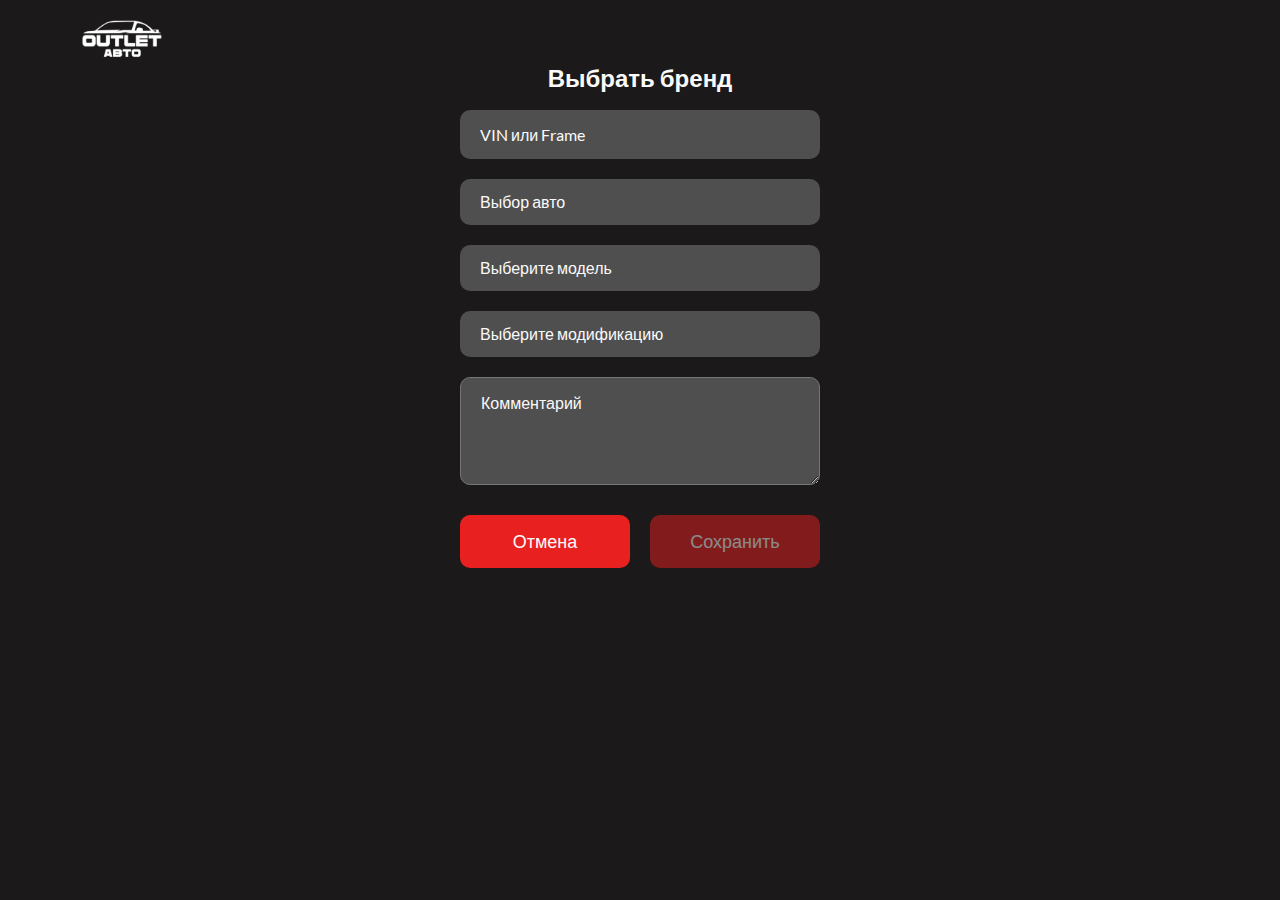
<file: pages/add-auto.html>
<!DOCTYPE html>
<html lang="en">

<head>
    <meta charset="UTF-8">
    <meta name="viewport" content="width=device-width, initial-scale=1.0">
    <title>Страница авторизации - OutletAuto</title>
    <link rel="stylesheet" href="../assets/css/style.css">
</head>

<body>
    <div class="wrapper add-auto">
        <header>
            <div class="container">
                <div class="logotype">
                    <a href="../index.html">
                        <img src="../assets/imgs/logotype.svg" alt="logotype">
                    </a>
                </div>
            </div>
        </header>
        <div class="content-wrapper">
            <div class="container">
                <div class="content">
                    <h1 class="title">Выбрать бренд</h1>
                    <form action="#" data-check-empty=true>
                        <input type="text" class="input-silver" name="vin-or-frame" placeholder="VIN или Frame">
                        <ol class="drop-down-wrapper" data-type-select="change">
                            <input type="text" name="auto" class="drop-down-value">
                            <span class="drop-down-title input-silver">
                                Выбор авто
                            </span>
                            <ul class="drop-down-list">
                                <li class="drop-down-li"><a class="drop-down-item" href="#">Сначала
                                        популярные</a></li>
                                <li class="drop-down-li"><a class="drop-down-item" href="#">Сначала
                                        дешевле</a></li>
                                <li class="drop-down-li"><a class="drop-down-item" href="#">Сначала
                                        дороже</a></li>
                                <li class="drop-down-li"><a class="drop-down-item" href="#">По
                                        рейтингу</a>
                                </li>
                            </ul>
                        </ol>
                        <ol class="drop-down-wrapper" data-type-select="change">
                            <input type="text" name="model" class="drop-down-value">
                            <span class="drop-down-title input-silver">
                                Выберите модель
                            </span>
                            <ul class="drop-down-list">
                                <li class="drop-down-li"><a class="drop-down-item" href="#">Сначала
                                        популярные</a></li>
                                <li class="drop-down-li"><a class="drop-down-item" href="#">Сначала
                                        дешевле</a></li>
                                <li class="drop-down-li"><a class="drop-down-item" href="#">Сначала
                                        дороже</a></li>
                                <li class="drop-down-li"><a class="drop-down-item" href="#">По
                                        рейтингу</a>
                                </li>
                            </ul>
                        </ol>
                        <ol class="drop-down-wrapper" data-type-select="change">
                            <input type="text" name="modification" class="drop-down-value">
                            <span class="drop-down-title input-silver">
                                Выберите модификацию
                            </span>
                            <ul class="drop-down-list">
                                <li class="drop-down-li"><a class="drop-down-item" href="#">Сначала
                                        популярные</a></li>
                                <li class="drop-down-li"><a class="drop-down-item" href="#">Сначала
                                        дешевле</a></li>
                                <li class="drop-down-li"><a class="drop-down-item" href="#">Сначала
                                        дороже</a></li>
                                <li class="drop-down-li"><a class="drop-down-item" href="#">По
                                        рейтингу</a>
                                </li>
                            </ul>
                        </ol>
                        <textarea name="comment" id="comment" cols="30" rows="4" class="input-silver"
                            placeholder="Комментарий"></textarea>
                        <div class="add-auto-interface">
                            <button class="red-btn">Отмена</button>
                            <button class="red-btn" type="submit" disabled>Сохранить</button>
                        </div>
                    </form>
                </div>
            </div>
        </div>
    </div>
    <script src="../assets/js/validation.js"></script>
    <script src="../assets/js/dropped.js"></script>
</body>

</html>
</file>
<file: assets/css/style.css>
*,*:before,*:after{-webkit-box-sizing:border-box;box-sizing:border-box}html,body,div,span,object,iframe,figure,h1,h2,h3,h4,h5,h6,p,blockquote,pre,a,code,em,img,small,strike,strong,sub,sup,tt,b,u,i,ol,ul,li,fieldset,form,label,table,caption,tbody,tfoot,thead,tr,th,td,main,canvas,embed,footer,header,nav,section,video{margin:0;padding:0;border:0;font-size:100%;font:inherit;vertical-align:baseline;text-rendering:optimizeLegibility;-webkit-font-smoothing:antialiased;-webkit-text-size-adjust:none;-moz-text-size-adjust:none;-ms-text-size-adjust:none;text-size-adjust:none}footer,header,nav,section,main{display:block}body{line-height:1}ol,ul{list-style:none}blockquote,q{quotes:none}blockquote:before,blockquote:after,q:before,q:after{content:"";content:none}table{border-collapse:collapse;border-spacing:0}input{-webkit-appearance:none;border-radius:0}.popup-image{overflow:hidden;position:fixed;left:0;top:0;display:none;-webkit-box-pack:center;-ms-flex-pack:center;justify-content:center;-webkit-box-align:center;-ms-flex-align:center;align-items:center;z-index:999;width:100%;height:100vh}.popup-image .image-popup{z-index:2}.popup-target-image{cursor:pointer;display:block;max-width:500px;z-index:2}.popup-image__closed{cursor:pointer;background-color:rgba(0,0,0,.9);position:absolute;width:100%;height:100%;left:0;top:0}.popup-image__show{display:-webkit-box;display:-ms-flexbox;display:flex}.transparent-btn{border:1px solid #d8d5d5 !important;font-size:18px;padding:15px 20px 15px 15px;border-radius:10px;font-weight:400;cursor:pointer;position:relative;background-color:rgba(0,0,0,0);color:#fafafa !important;display:-webkit-box;display:-ms-flexbox;display:flex;-webkit-box-align:center;-ms-flex-align:center;align-items:center;-webkit-box-pack:start;-ms-flex-pack:start;justify-content:start}.transparent-btn svg{margin-right:3px;min-width:24px;height:24px;-webkit-transform:rotate(0deg);-ms-transform:rotate(0deg);transform:rotate(0deg)}.drop-down-value{opacity:0;height:0;overflow:hidden;position:absolute}.drop-down-title{cursor:pointer}.drop-down-list{left:0;top:100%;position:absolute;padding-top:0px;padding-bottom:0px;padding-left:20px;padding-right:20px;max-height:0px;overflow:hidden;-webkit-transition:.3s;transition:.3s;list-style-type:none;z-index:888}.drop-down-item{color:#fafafa;text-decoration:none}.drop-down-active{padding-top:20px;padding-bottom:20px;max-height:100vh}.drop-down-wrapper{position:relative;padding:0px;margin:0px;-webkit-transition:.6s;transition:.6s}.filter-wrapper .filter-sidebar{display:-webkit-box;display:-ms-flexbox;display:flex;-webkit-box-orient:vertical;-webkit-box-direction:normal;-ms-flex-direction:column;flex-direction:column}.filter-wrapper .filter-title{font-size:18px;font-style:normal;font-weight:400;margin-top:15px;display:block;cursor:pointer}.filter-wrapper .red-btn{margin-top:15px;width:100%;font-size:16px;font-weight:400}.filter-wrapper .accardion-box{max-height:0;overflow:hidden;-webkit-transition:max-height .6s cubic-bezier(0, 1, 0, 1);transition:max-height .6s cubic-bezier(0, 1, 0, 1)}.filter-wrapper .select-title{margin-top:15px;cursor:pointer;display:block;padding:8px 10px;-webkit-transition:.6s;transition:.6s;border:rgba(0,0,0,0);border-radius:5px}.filter-wrapper .search-filter{margin-top:10px;padding:8px 10px;border-radius:5px;background:#504f4f}.filter-wrapper .search-filter::-webkit-input-placeholder{color:#fafafa}.filter-wrapper .search-filter::-moz-placeholder{color:#fafafa}.filter-wrapper .search-filter:-ms-input-placeholder{color:#fafafa}.filter-wrapper .search-filter::-ms-input-placeholder{color:#fafafa}.filter-wrapper .search-filter::placeholder{color:#fafafa}.filter-wrapper .select-list{margin-top:15px}.filter-wrapper .overflow-show .select-title{border:1px solid #fafafa}.overflow-show{-webkit-transition:max-height 1s ease-in-out !important;transition:max-height 1s ease-in-out !important;max-height:100vh !important}header{padding-top:15px}header .header-row-1{display:-webkit-box;display:-ms-flexbox;display:flex;-webkit-box-pack:justify;-ms-flex-pack:justify;justify-content:space-between;-webkit-box-align:center;-ms-flex-align:center;align-items:center}header .header-row-2{display:-webkit-box;display:-ms-flexbox;display:flex;-webkit-box-pack:justify;-ms-flex-pack:justify;justify-content:space-between;-webkit-box-align:center;-ms-flex-align:center;align-items:center}header .header-row-2 .header-account .account-name{display:-webkit-box;display:-ms-flexbox;display:flex}header .header-row-2 .header-account .basket-wrapper{display:none}header .header-logotype{width:15%;height:50px;display:-webkit-box;display:-ms-flexbox;display:flex;-webkit-box-pack:start;-ms-flex-pack:start;justify-content:start;-webkit-box-align:center;-ms-flex-align:center;align-items:center}header .header-logotype .logotype{width:75%;position:relative;left:-9px}header .header-search{width:50%;margin-left:80px}header .header-search .search-input{width:100%;max-width:300px}header .header-contact{width:35%;display:-webkit-box;display:-ms-flexbox;display:flex;-webkit-box-pack:end;-ms-flex-pack:end;justify-content:end;-webkit-box-align:center;-ms-flex-align:center;align-items:center}header .header-contact li{font-size:18px}header .header-contact li:last-child{margin-left:35px}header .header-row-2{margin-top:5px}header .header-row-2 .burger-wrapper{width:10%}header .header-row-2 a{position:relative}header .header-row-2 a::after{content:"";display:block;position:absolute;width:100%;height:1px;background-color:rgba(250,250,250,.5333333333);bottom:-5px;left:0}header .header-nav{width:65%;display:-webkit-box;display:-ms-flexbox;display:flex;-webkit-box-pack:start;-ms-flex-pack:start;justify-content:start;-webkit-box-align:center;-ms-flex-align:center;align-items:center}header .header-nav li{margin-left:35px}header .header-account{width:25%;display:-webkit-box;display:-ms-flexbox;display:flex;-webkit-box-pack:end;-ms-flex-pack:end;justify-content:end;-webkit-box-align:center;-ms-flex-align:center;align-items:center}footer{background-color:#504f4f;padding-top:50px;padding-bottom:50px}footer .container{display:-webkit-box;display:-ms-flexbox;display:flex;-webkit-box-pack:justify;-ms-flex-pack:justify;justify-content:space-between}footer .container .nav{margin-right:20px}footer .container .nav li a{position:relative}footer .container .nav li a::after{content:"";display:block;position:absolute;width:100%;height:1px;background-color:rgba(250,250,250,.5333333333);bottom:-5px;left:0}footer .container ul{display:-webkit-box;display:-ms-flexbox;display:flex}footer .container ul li:not(:last-child){margin-right:35px}footer .container ul li{display:-webkit-box;display:-ms-flexbox;display:flex;-webkit-box-align:center;-ms-flex-align:center;align-items:center}@font-face{font-family:"Lato";src:url("../../fonts/Lato/Lato-Regular.ttf");font-weight:400}@font-face{font-family:"Lato";src:url("../../fonts/Lato/Lato-Bold.ttf");font-weight:700}.favorite .retention .not-empty{margin-top:20px;grid-template-columns:1fr 1fr 1fr;gap:40px}.card-product-wrapper{position:relative;max-width:360px;height:420px;background-color:#fff;border-radius:10px;margin-bottom:15px}.card-product-wrapper .card-love{position:absolute;right:10px;top:10px}.card-product-wrapper .card-love #Vector_2{fill:none}.card-product-wrapper .card-love-active #Vector_2{fill:#e92020}.card-product-wrapper .card-image{display:block;cursor:pointer;width:100%;height:220px}.card-product-wrapper .card-image img{width:100%;height:100%;-o-object-fit:contain;object-fit:contain}.card-product-wrapper .card-content{display:-webkit-box;display:-ms-flexbox;display:flex;-webkit-box-orient:vertical;-webkit-box-direction:normal;-ms-flex-direction:column;flex-direction:column;-webkit-box-pack:justify;-ms-flex-pack:justify;justify-content:space-between;height:215px;top:-15px;border-radius:10px;border:1px solid #3a3a3a;background:#261c1c;-webkit-box-shadow:4px 4px 11px 0px rgba(0,0,0,.25);box-shadow:4px 4px 11px 0px rgba(0,0,0,.25);padding:20px 10px 10px 10px}.card-product-wrapper .card-content a{height:100%;display:-webkit-box;display:-ms-flexbox;display:flex;-webkit-box-orient:vertical;-webkit-box-direction:normal;-ms-flex-direction:column;flex-direction:column;-webkit-box-pack:justify;-ms-flex-pack:justify;justify-content:space-between;padding-top:10px;padding-bottom:10px}.card-product-wrapper .card-content .red-btn{font-size:16px}.card-product-wrapper .card-content .card-title{font-size:18px}.card-product-wrapper .card-content .card-option{font-size:16px}.card-product-wrapper .card-content .card-option li{margin-top:5px}.card-product-wrapper .card-content .card-stats{display:-webkit-box;display:-ms-flexbox;display:flex;-webkit-box-pack:justify;-ms-flex-pack:justify;justify-content:space-between}.card-product-wrapper .card-content .card-stats .card-price{font-size:20px;font-weight:bold}.basket .retention .empty,.favorite .retention .empty{max-width:800px;margin:0 auto;-moz-column-gap:40px;-webkit-column-gap:40px;column-gap:40px;grid-template-columns:100px 1fr;margin-top:50px}.basket .retention .empty h2,.favorite .retention .empty h2{font-size:24px}.basket .retention .empty p,.favorite .retention .empty p{margin-top:5px;font-size:20px}.basket .retention .empty .red-btn,.favorite .retention .empty .red-btn{margin-top:15px;font-size:16px;width:100%;max-width:170px;height:40px}.basket .retention .not-empty{-webkit-transition:.6s;transition:.6s;margin-top:20px;width:100%;display:none;grid-template-columns:1fr 260px;-moz-column-gap:40px;-webkit-column-gap:40px;column-gap:40px}.basket .retention .products-wrapper{padding:20px;background-color:#323030;border-radius:10px}.basket .retention .products-wrapper .headlines{margin-bottom:20px;display:-webkit-box;display:-ms-flexbox;display:flex;-webkit-box-pack:start;-ms-flex-pack:start;justify-content:start;-webkit-box-align:center;-ms-flex-align:center;align-items:center}.basket .retention .products-wrapper .headlines .check-with-label-wrapper{margin-right:30px}.basket .retention .products-wrapper .headlines .check-with-label-wrapper .label-for-check{margin-left:10px}.basket .retention .product-info .total{margin-top:20px;display:-webkit-box;display:-ms-flexbox;display:flex;-webkit-box-pack:justify;-ms-flex-pack:justify;justify-content:space-between}.basket .retention .product-info .total .total-info{font-size:16px}.basket .retention .product-info .bonus{display:block;margin-top:5px;font-size:16px}.basket .retention .product-info .total-price-wrapper{margin-top:35px;margin-bottom:20px;display:-webkit-box;display:-ms-flexbox;display:flex;-webkit-box-pack:justify;-ms-flex-pack:justify;justify-content:space-between;-webkit-box-align:center;-ms-flex-align:center;align-items:center}.basket .retention .product-info .total-price-wrapper .total-text{font-size:24px}.basket .retention .product-info .total-price-wrapper .total-price{font-size:20px}.basket .retention .danger{margin-top:30px;display:-webkit-box;display:-ms-flexbox;display:flex;-webkit-box-pack:justify;-ms-flex-pack:justify;justify-content:space-between;-webkit-box-align:start;-ms-flex-align:start;align-items:start}.basket .retention .danger .danger-text{font-size:15px}.basket .retention .danger .danger-icon{margin-right:10px}.basket .retention .card-wrapper .card{padding:15px;display:grid;grid-template-columns:minmax(-webkit-min-content, 25px) minmax(-webkit-min-content, 115px) minmax(-webkit-min-content, 453px) minmax(-webkit-min-content, 130px) minmax(-webkit-min-content, 25px);grid-template-columns:minmax(min-content, 25px) minmax(min-content, 115px) minmax(min-content, 453px) minmax(min-content, 130px) minmax(min-content, 25px);-moz-column-gap:20px;-webkit-column-gap:20px;column-gap:20px;border-radius:10px;border:1px solid #434343;background:#1d1c1c;-webkit-box-shadow:4px 4px 10px 0px rgba(0,0,0,.25);box-shadow:4px 4px 10px 0px rgba(0,0,0,.25)}.basket .retention .card-wrapper .card:not(:first-child){margin-top:10px}.basket .retention .card-wrapper .card .card-img{width:100%;max-width:115px;border-radius:10px;height:70px;background-position:center;background-size:cover}.basket .retention .card-wrapper .card .card-info{height:70px}.basket .retention .card-wrapper .card .card-info .card-name{font-size:18px;font-weight:700}.basket .retention .card-wrapper .card .card-info .card-type{margin-top:10px;font-size:16px;font-weight:700}.basket .retention .card-wrapper .card .card-price-info{display:-webkit-box;display:-ms-flexbox;display:flex;-webkit-box-pack:justify;-ms-flex-pack:justify;justify-content:space-between;-webkit-box-align:start;-ms-flex-align:start;align-items:start;-webkit-box-orient:vertical;-webkit-box-direction:normal;-ms-flex-direction:column;flex-direction:column}.basket .retention .card-wrapper .card .card-price-info .card-counter{display:-webkit-box;display:-ms-flexbox;display:flex;border-radius:5px;background:#504f4f;padding:3px 10px}.basket .retention .card-wrapper .card .card-price-info .card-counter .card-num{margin-left:20px;margin-right:20px}.basket .retention .card-wrapper .card .card-destroy{display:-webkit-box;display:-ms-flexbox;display:flex;-webkit-box-pack:center;-ms-flex-pack:center;justify-content:center;-webkit-box-align:center;-ms-flex-align:center;align-items:center}.basket .retention .product-interface .input-silver,.basket .retention .product-interface .red-btn{width:100%;height:50px;font-size:18px;font-weight:400}.banner{width:100%;height:140px;background-color:#fafafa;border-radius:10px;margin-top:20px;background-size:cover;background-position:center}.retention .not-empty,.retention .empty{display:none}.retention .active{display:grid !important}.bold{font-weight:bold}.registration .title,.recovery .title{font-size:24px;font-weight:700;text-align:center}.registration .content,.recovery .content{min-height:578px;border-radius:10px;border:1px solid #504f4f;background:#323030;padding:20px 60px 30px 60px;max-width:760px;margin:0 auto}.registration .content .red-btn,.recovery .content .red-btn{width:100%;font-size:18px;font-weight:400}.registration .content .red-btn,.registration .content .transparent-btn,.recovery .content .red-btn,.recovery .content .transparent-btn{width:100%;font-size:18px;font-weight:400}.registration .content .input-silver,.recovery .content .input-silver{text-align:start}.registration .content button,.registration .content input:not([type=checkbox]),.recovery .content button,.recovery .content input:not([type=checkbox]){height:50px;border:none;font-size:14px;margin-top:20px}.recovery .content{display:-webkit-box;display:-ms-flexbox;display:flex;-webkit-box-pack:start;-ms-flex-pack:start;justify-content:start;-webkit-box-align:center;-ms-flex-align:center;align-items:center;-webkit-box-orient:vertical;-webkit-box-direction:normal;-ms-flex-direction:column;flex-direction:column}.recovery .content form{max-width:300px;width:100%;display:-webkit-box;display:-ms-flexbox;display:flex;-webkit-box-pack:center;-ms-flex-pack:center;justify-content:center;-webkit-box-align:center;-ms-flex-align:center;align-items:center;-webkit-box-orient:vertical;-webkit-box-direction:normal;-ms-flex-direction:column;flex-direction:column}.recovery .content .red-btn{margin-top:30px}.registration .dropped-wrapper .arrow{left:auto;right:25px}.registration .check-center{display:-webkit-box;display:-ms-flexbox;display:flex;-webkit-box-align:center;-ms-flex-align:center;align-items:center;-webkit-box-orient:vertical;-webkit-box-direction:normal;-ms-flex-direction:column;flex-direction:column;margin-top:20px}.registration .check-center .check-with-label-wrapper{margin-bottom:30px}.registration .warning{margin-top:20px;text-align:center}.registration .description{margin-top:20px;line-height:normal;font-size:16px;font-weight:400}.registration .content .row-2{display:grid;grid-template-columns:1fr 1fr;-moz-column-gap:40px;-webkit-column-gap:40px;column-gap:40px}.registration .content .row-2 .row-2{-moz-column-gap:10px;-webkit-column-gap:10px;column-gap:10px}.registration .tab-wrapper .btn-active{border:none !important;background-color:#e92020}.registration .tab-wrapper .tab-btn:not(.btn-active):hover{background-color:rgba(233,32,32,.4784313725)}.tab-wrapper .tab{display:none !important}.tab-wrapper .tab-active{display:grid !important}.auth-on li{display:-webkit-box;display:-ms-flexbox;display:flex;-webkit-box-pack:start;-ms-flex-pack:start;justify-content:start;-webkit-box-align:center;-ms-flex-align:center;align-items:center;margin-left:25px !important;font-size:14px}.auth-on .burger-wrapper{width:5% !important}.auth-on .header-nav{width:72% !important}.auth-on .header-account{width:23% !important}.auth-on .header-account .red-btn{padding:5px 20px}.sidebar-mobile{display:none}.mobile-bottom-nav{z-index:2;display:none;position:fixed;bottom:0;left:0;width:100%;height:56px;border:1px solid #504f4f;border-radius:10px 10px 0px 0px;background:#323030}.mobile-bottom-nav .container{width:100%;display:-webkit-box;display:-ms-flexbox;display:flex;-ms-flex-pack:distribute;justify-content:space-around;-webkit-box-align:center;-ms-flex-align:center;align-items:center}.mobile-bottom-nav .container .btn-active svg g path{fill:#e92020 !important}.mobile-bottom-nav .container .btn-active span{color:#e92020 !important}.mobile-bottom-nav .container .btn-wrapper{padding:2px;display:-webkit-box;display:-ms-flexbox;display:flex;-webkit-box-pack:center;-ms-flex-pack:center;justify-content:center;-webkit-box-align:center;-ms-flex-align:center;align-items:center;-webkit-box-orient:vertical;-webkit-box-direction:normal;-ms-flex-direction:column;flex-direction:column}.mobile-bottom-nav .container .btn-wrapper span{font-size:12px}.header-nav .authorization-on{-webkit-box-pack:center;-ms-flex-pack:center;justify-content:center;-webkit-box-align:center;-ms-flex-align:center;align-items:center;margin-left:25px !important}.header-nav .authorization-on img{margin-right:10px}.header-nav .authorization-on a{display:-webkit-box;display:-ms-flexbox;display:flex;-webkit-box-pack:center;-ms-flex-pack:center;justify-content:center;-webkit-box-align:center;-ms-flex-align:center;align-items:center}.check-with-label-wrapper{display:-webkit-box;display:-ms-flexbox;display:flex;-webkit-box-pack:start;-ms-flex-pack:start;justify-content:start;-webkit-box-align:center;-ms-flex-align:center;align-items:center}.check-with-label{margin:0px;margin-right:10px;min-width:20px;width:20px;height:20px;border-radius:5px;background-color:#504f4f}.check-with-label:checked{background-image:url("../imgs/icon/checked.svg");background-size:calc(100% - 8px);background-position:center;background-repeat:no-repeat;padding:2px}.input-silver[type=button]{cursor:pointer}.input-silver{width:100%;background-color:#504f4f;border-radius:10px;font-size:16px;font-weight:400;padding:15px 20px;color:#fafafa}.input-silver::-webkit-input-placeholder{color:#fafafa}.input-silver::-moz-placeholder{color:#fafafa}.input-silver:-ms-input-placeholder{color:#fafafa}.input-silver::-ms-input-placeholder{color:#fafafa}.input-silver::placeholder{color:#fafafa}.silver-bg{background-color:#1b1919;min-height:100vh}.title{font-size:24px;font-weight:700}.news .content .news-card{padding:16px 20px;border-radius:10px;border:1px solid #434343;background:-webkit-gradient(linear, left top, left bottom, from(rgb(58, 58, 58)), to(rgb(29, 28, 28)));background:linear-gradient(to bottom, rgb(58, 58, 58), rgb(29, 28, 28));display:-webkit-box;display:-ms-flexbox;display:flex;-webkit-box-pack:start;-ms-flex-pack:start;justify-content:start;-webkit-box-align:center;-ms-flex-align:center;align-items:center}.news .content .news-card:not(:first-child){margin-top:15px}.news .content .news-card .card-img{max-width:245px;margin-right:40px}.news .content .news-card .card-img img{border-radius:10px;width:100%}.news .content .news-card .card-content{width:100%}.news .content .news-card .card-content span{display:block}.news .content .news-card .card-content .card-title{font-size:24px;font-weight:bold}.news .content .news-card .card-content .card-description{text-overflow:ellipsis;overflow:hidden;white-space:nowrap;font-size:18px;margin-top:10px;width:63%}.news .content .news-card .card-content .card-data{font-size:16px;margin-top:20px}.profile header .logotype img,.add-auto header .logotype img,.authorization header .logotype img{height:48px !important}.paragraph{margin-top:20px;font-size:16px;font-style:normal;font-weight:700;line-height:150%}.company .content .logotype-wrapper{display:-webkit-box;display:-ms-flexbox;display:flex;-webkit-box-pack:center;-ms-flex-pack:center;justify-content:center;padding-top:60px}.company .content .logotype-wrapper .logotype{text-align:center;width:100%;max-width:226px;height:106px}.club .title{font-size:32px;text-align:center}.club .club-wrapper{display:-webkit-box;display:-ms-flexbox;display:flex;-webkit-box-pack:center;-ms-flex-pack:center;justify-content:center;-webkit-box-align:center;-ms-flex-align:center;align-items:center;-webkit-box-orient:vertical;-webkit-box-direction:normal;-ms-flex-direction:column;flex-direction:column;margin-top:30px}.club .club-wrapper .club-title{font-size:20px;font-weight:700}.club .club-wrapper .red-btn{margin-top:20px;width:100%;max-width:360px;height:50px;font-size:18px}.club .network-wrapper{margin-top:40px;display:-webkit-box;display:-ms-flexbox;display:flex;-webkit-box-pack:center;-ms-flex-pack:center;justify-content:center;-webkit-box-align:center;-ms-flex-align:center;align-items:center;-webkit-box-orient:vertical;-webkit-box-direction:normal;-ms-flex-direction:column;flex-direction:column}.club .network-wrapper .network-box{-ms-flex-wrap:wrap;flex-wrap:wrap;display:-webkit-box;display:-ms-flexbox;display:flex;-webkit-box-pack:center;-ms-flex-pack:center;justify-content:center}.club .network-wrapper .network-box .network-title{font-size:32px;font-weight:700}.club .network-wrapper .network-box .networks{margin-top:20px;border-radius:10px;border:1px solid #434343;background:-webkit-gradient(linear, left top, left bottom, from(#3a3a3a), to(#1d1c1c));background:linear-gradient(180deg, #3a3a3a 0%, #1d1c1c 100%);-webkit-box-shadow:4px 4px 10px 0px rgba(0,0,0,.25);box-shadow:4px 4px 10px 0px rgba(0,0,0,.25);display:-webkit-box;display:-ms-flexbox;display:flex;-webkit-box-pack:center;-ms-flex-pack:center;justify-content:center;width:100%;max-width:360px;padding:20px}.club .network-wrapper .network-box .networks li img{width:60px;height:60px}.club .network-wrapper .network-box .networks li:not(:last-child){margin-right:20px}.club .greeting{font-size:18px;font-weight:700;margin-top:20px}.club .paragraph{font-size:16px;font-weight:400;margin-top:10px}.club .paragraph:last-child{margin-top:20px}.image-r{border-radius:10px}.news-page .content .new-content .news-image{float:left;margin-right:20px;margin-bottom:20px}.news-page .content .new-content .date{font-size:16px;font-style:normal;font-weight:400}.news-page .content .new-content h2{font-size:24px;font-style:normal;font-weight:700;line-height:normal;margin:10px 0px 20px 0px}.news-page .content .new-content p{font-size:18px;font-weight:400;line-height:25px}.news-page .content .new-images{display:grid;grid-template-columns:1fr 1fr 1fr 1fr;gap:20px;width:100%;margin-top:30px}.news-page .content .new-images .news-image{width:100%;max-width:260px}.news-page .content .all-news{margin-top:45px}.news-page .content .all-news .news-title{text-align:center;display:block;margin-bottom:30px;font-size:24px;font-weight:700;line-height:normal}.news-page .content .all-news .news-card{display:grid;grid-template-columns:1fr 1fr 1fr 1fr;gap:20px}.news-page .content .all-news .news-card .card{padding:20px;width:100%;height:160px;max-width:260px;border-radius:10px;border:1px solid #434343;background:-webkit-gradient(linear, left top, left bottom, from(#3a3a3a), to(#1d1c1c));background:linear-gradient(180deg, #3a3a3a 0%, #1d1c1c 100%);-webkit-box-shadow:4px 4px 10px 0px rgba(0,0,0,.25);box-shadow:4px 4px 10px 0px rgba(0,0,0,.25)}.news-page .content .all-news .news-card .card .card-date{font-size:16px;font-weight:400}.news-page .content .all-news .news-card .card .card-title{margin-top:10px;font-size:18px;font-weight:700}.self-call .content{height:434px;border-radius:10px;background:#323030;padding:20px}.self-call .content .tab-interface a{font-size:18px;font-weight:400}.self-call .content .tab-interface a:not(:last-child){margin-right:32px}.self-call .content .tab-interface .btn-active{font-weight:700}.self-call .content .tab .tab-title{font-size:18px;font-style:normal;font-weight:700;margin-top:30px;margin-bottom:50px;text-align:center}.self-call .content .tab-one .tab-content{display:grid;grid-template-columns:1fr 1fr;gap:40px}.self-call .content .tab-one .tab-content .address-title{font-size:24px;font-weight:700;margin-bottom:20px}.self-call .content .tab-one .tab-content .address-content{font-size:16px;margin-top:20px;margin-bottom:20px}.self-call .content .tab-one .tab-content .address-content img{margin-right:5px}.self-call .content .tab-one .tab-content .address-content .bold{font-size:18px}.self-call .content .tab-one .tab-content .address-content li:last-child{margin-top:5px;margin-left:17px}.self-call .content .tab-one .tab-content .address-time .address-time-title{font-size:18px;font-weight:700;margin-bottom:5px}.self-call .content .tab-one .tab-content .address-time li span{font-size:16px;font-weight:400;line-height:20px}.universal-catalog .tab-wrapper .sidebar,.catalog .tab-wrapper .sidebar{border-radius:10px;border:1px solid #504f4f;background:#323030;padding:10px}.universal-catalog .tab-wrapper .sidebar li:not(:first-child),.catalog .tab-wrapper .sidebar li:not(:first-child){margin-top:15px}.universal-catalog .tab-wrapper .sidebar a,.catalog .tab-wrapper .sidebar a{font-size:18px;font-weight:400}.universal-catalog .tab-wrapper .tab,.catalog .tab-wrapper .tab{-webkit-box-align:start;-ms-flex-align:start;align-items:start;margin-top:35px;display:grid;grid-template-columns:250px 860px;gap:40px}.universal-catalog .tab-wrapper .tab .tab-card,.catalog .tab-wrapper .tab .tab-card{position:relative;overflow:hidden;background-position:center;z-index:1}.universal-catalog .tab-wrapper .tab .tab-card::after,.catalog .tab-wrapper .tab .tab-card::after{background-repeat:no-repeat;height:106px;bottom:0px;right:0px;position:absolute;display:block;content:"";width:100%;max-width:196px;z-index:-1}.universal-catalog .tab-wrapper .tab .sidebar .nav .mobile-interface,.catalog .tab-wrapper .tab .sidebar .nav .mobile-interface{display:none}.universal-catalog .tab-wrapper .tab .sidebar .nav li:not(:first-child),.catalog .tab-wrapper .tab .sidebar .nav li:not(:first-child){margin-top:15px}.universal-catalog .tab-wrapper .tab .sidebar .nav li .dropped li,.catalog .tab-wrapper .tab .sidebar .nav li .dropped li{margin-top:5px}.universal-catalog .tab-wrapper .tab .sidebar .nav li .dropped a,.catalog .tab-wrapper .tab .sidebar .nav li .dropped a{font-size:16px;font-weight:400;text-decoration-line:underline;-webkit-transition:.6s;transition:.6s;color:#d9d9d9}.universal-catalog .tab-wrapper .tab .sidebar .nav li .dropped .dropped-hidden,.catalog .tab-wrapper .tab .sidebar .nav li .dropped .dropped-hidden{height:0;overflow:hidden;margin-top:0}.universal-catalog .tab-wrapper .tab .sidebar .nav li .dropped .more,.catalog .tab-wrapper .tab .sidebar .nav li .dropped .more{color:#fff;font-size:16px;font-weight:700}.universal-catalog .tab-wrapper .tab .tab-card-wrapper,.catalog .tab-wrapper .tab .tab-card-wrapper{display:grid;grid-template-columns:260px 260px 260px;gap:40px}.universal-catalog .tab-wrapper .tab .tab-card-wrapper .tab-card,.catalog .tab-wrapper .tab .tab-card-wrapper .tab-card{cursor:pointer;padding:20px;width:100%;height:150px;border-radius:10px;background:-webkit-gradient(linear, left top, left bottom, from(rgb(58, 58, 58)), to(rgb(29, 28, 28)));background:linear-gradient(to bottom, rgb(58, 58, 58), rgb(29, 28, 28))}.universal-catalog .tab-wrapper .tab .tab-card-wrapper .tab-card .card-title,.catalog .tab-wrapper .tab .tab-card-wrapper .tab-card .card-title{font-size:18px;font-weight:700}.universal-catalog .tab-wrapper .card-9::after,.catalog .tab-wrapper .card-9::after{background-image:url("../imgs/catalog-page/шины.png")}.universal-catalog .tab-wrapper .card-10::after,.catalog .tab-wrapper .card-10::after{background-image:url("../imgs/catalog-page/диски.png")}.universal-catalog .tab-wrapper .card-11::after,.catalog .tab-wrapper .card-11::after{background-image:url("../imgs/catalog-page/пакрышки.png")}.universal-catalog .tab-wrapper .card-12::after,.catalog .tab-wrapper .card-12::after{background-image:url("../imgs/catalog-page/принодлежности для шин.png")}.universal-catalog .tab-wrapper .card-12::after,.catalog .tab-wrapper .card-12::after{background-image:url("../imgs/catalog-page/принодлежности для шин.png")}.universal-catalog .tab-wrapper .card-13::after,.catalog .tab-wrapper .card-13::after{background-image:url("../imgs/catalog-page/химия.png");max-width:149px !important}.universal-catalog .tab-wrapper .card-14::after,.catalog .tab-wrapper .card-14::after{background-image:url("../imgs/catalog-page/ремонт.png");bottom:-10px !important}.universal-catalog .tab-wrapper .card-15::after,.catalog .tab-wrapper .card-15::after{background-image:url("../imgs/catalog-page/для кузова.png")}.universal-catalog .tab-wrapper .card-16::after,.catalog .tab-wrapper .card-16::after{background-image:url("../imgs/catalog-page/присадки.png");bottom:-10px !important}.universal-catalog .tab-wrapper .card-17::after,.catalog .tab-wrapper .card-17::after{background-image:url("../imgs/catalog-page/для ремонта.png");bottom:-10px !important}.universal-catalog .tab-wrapper .card-18::after,.catalog .tab-wrapper .card-18::after{background-image:url("../imgs/catalog-page/для мойки.png")}.universal-catalog .tab-wrapper .card-19::after,.catalog .tab-wrapper .card-19::after{background-image:url("../imgs/catalog-page/для салона.png")}.universal-catalog .tab-wrapper .card-20::after,.catalog .tab-wrapper .card-20::after{background-image:url("../imgs/catalog-page/автохимия для дисков.png")}.universal-catalog .tab-wrapper .card-21::after,.catalog .tab-wrapper .card-21::after{background-image:url("../imgs/catalog-page/мотохимия.png");bottom:-10px !important}.universal-catalog .tab-wrapper .card-22::after,.catalog .tab-wrapper .card-22::after{background-image:url("../imgs/catalog-page/акксесуары для полировки.png");bottom:-13px !important}.universal-catalog .tab-wrapper .card-23::after,.catalog .tab-wrapper .card-23::after{background-image:url("../imgs/catalog-page/средства гигиены.png")}.universal-catalog .tab-wrapper .card-24::after,.catalog .tab-wrapper .card-24::after{background-image:url("../imgs/catalog-page/наборы автохимии.png")}.universal-catalog .tab-wrapper .card-25::after,.catalog .tab-wrapper .card-25::after{background-image:url("../imgs/catalog-page/бытовая химия.png")}.universal-catalog .tab-wrapper .card-26::after,.catalog .tab-wrapper .card-26::after{background-image:url("../imgs/catalog-page/автолампы.png")}.universal-catalog .tab-wrapper .card-27::after,.catalog .tab-wrapper .card-27::after{background-image:url("../imgs/catalog-page/аккумуляторы.png");bottom:-10px !important}.universal-catalog .tab-wrapper .card-28::after,.catalog .tab-wrapper .card-28::after{background-image:url("../imgs/catalog-page/щётки.png");bottom:-20px !important}.universal-catalog .tab-wrapper .card-29::after,.catalog .tab-wrapper .card-29::after{background-image:url("../imgs/catalog-page/транспандеры.png")}.universal-catalog .tab-wrapper .card-30::after,.catalog .tab-wrapper .card-30::after{background-image:url("../imgs/catalog-page/чехлы.png")}.universal-catalog .tab-wrapper .card-31::after,.catalog .tab-wrapper .card-31::after{background-image:url("../imgs/catalog-page/домкраты.png")}.universal-catalog .tab-wrapper .card-32::after,.catalog .tab-wrapper .card-32::after{background-image:url("../imgs/catalog-page/доп оборудование.png");bottom:-30px !important}.universal-catalog .tab-wrapper .card-33::after,.catalog .tab-wrapper .card-33::after{background-image:url("../imgs/catalog-page/перевозка багажа.png")}.universal-catalog .tab-wrapper .card-34::after,.catalog .tab-wrapper .card-34::after{background-image:url("../imgs/catalog-page/электроустройства.png")}.universal-catalog .tab-wrapper .card-35::after,.catalog .tab-wrapper .card-35::after{background-image:url("../imgs/catalog-page/автоаксессуары.png")}.universal-catalog .tab-wrapper .card-36::after,.catalog .tab-wrapper .card-36::after{background-image:url("../imgs/catalog-page/уход.png")}.universal-catalog .tab-wrapper .card-37::after,.catalog .tab-wrapper .card-37::after{background-image:url("../imgs/catalog-page/автосигнализация.png");bottom:-12px !important}.universal-catalog .tab-wrapper .card-38::after,.catalog .tab-wrapper .card-38::after{background-image:url("../imgs/catalog-page/экстерьер.png");bottom:-20px !important}.universal-catalog .tab-wrapper .card-39::after,.catalog .tab-wrapper .card-39::after{background-image:url("../imgs/catalog-page/зарядные устройства.png");bottom:-21px !important}.universal-catalog .tab-wrapper .card-40::after,.catalog .tab-wrapper .card-40::after{background-image:url("../imgs/catalog-page/принадлежности.png");bottom:-10px}.universal-catalog .tab-wrapper .card-41::after,.catalog .tab-wrapper .card-41::after{background-image:url("../imgs/catalog-page/подшипники.png")}.universal-catalog .tab-wrapper .card-42::after,.catalog .tab-wrapper .card-42::after{background-image:url("../imgs/catalog-page/для детей.png")}.universal-catalog .tab-wrapper .card-43::after,.catalog .tab-wrapper .card-43::after{background-image:url("../imgs/catalog-page/крипёж.png")}.universal-catalog .tab-wrapper .card-44::after,.catalog .tab-wrapper .card-44::after{background-image:url("../imgs/catalog-page/шланги.png")}.universal-catalog .tab-wrapper .card-45::after,.catalog .tab-wrapper .card-45::after{background-image:url("../imgs/catalog-page/коронавирус.png")}.universal-catalog .tab-wrapper .card-46::after,.catalog .tab-wrapper .card-46::after{background-image:url("../imgs/catalog-page/принадлежности к автоприцепам.png");bottom:-10px !important}.universal-catalog .tab-wrapper .card-47::after,.catalog .tab-wrapper .card-47::after{background-image:url("../imgs/catalog-page/мотоакксесуары.png");bottom:-15px !important}.universal-catalog .tab-wrapper .card-48::after,.catalog .tab-wrapper .card-48::after{background-image:url("../imgs/catalog-page/средства гигиены.png")}.universal-catalog .tab-wrapper .card-49::after,.catalog .tab-wrapper .card-49::after{background-image:url("../imgs/catalog-page/сувениры.png");bottom:-15px !important}.universal-catalog .tab-wrapper .tab-interface,.catalog .tab-wrapper .tab-interface{border-radius:10px;background:rgba(212,212,212,.15);-webkit-box-shadow:4px 4px 12px 0px rgba(255,255,255,.21) inset,4px 4px 14px 0px rgba(0,0,0,.25);box-shadow:4px 4px 12px 0px rgba(255,255,255,.21) inset,4px 4px 14px 0px rgba(0,0,0,.25);-webkit-backdrop-filter:blur(10px);backdrop-filter:blur(10px);padding:20px;display:-webkit-box;display:-ms-flexbox;display:flex;-webkit-box-pack:center;-ms-flex-pack:center;justify-content:center;-webkit-box-align:center;-ms-flex-align:center;align-items:center;-webkit-box-orient:vertical;-webkit-box-direction:normal;-ms-flex-direction:column;flex-direction:column}.universal-catalog .tab-wrapper .tab-interface .nav,.catalog .tab-wrapper .tab-interface .nav{margin-bottom:30px}.universal-catalog .tab-wrapper .tab-interface .search,.catalog .tab-wrapper .tab-interface .search{width:100%;-webkit-box-align:center;-ms-flex-align:center;align-items:center;-webkit-box-pack:center;-ms-flex-pack:center;justify-content:center}.universal-catalog .tab-wrapper .tab-interface .search-input,.catalog .tab-wrapper .tab-interface .search-input{display:block;width:100%;max-width:560px}.universal-catalog .tab-wrapper .tab-interface .tab-btn:not(:first-child),.catalog .tab-wrapper .tab-interface .tab-btn:not(:first-child){margin-left:20px}.universal-catalog{background:#1b1919 !important}.universal-catalog .tab-card-wrapper{grid-template-columns:1fr 1fr !important;gap:40px;justify-items:center}.universal-catalog .tab-card-wrapper .card-product-wrapper{width:100%}.universal-catalog .sidebar{border:none !important;background:rgba(0,0,0,0) !important}.universal-catalog .filter-headlines,.universal-catalog .title-sidebar{display:block;margin-top:20px;font-size:24px;font-weight:bold}.universal-catalog .drop-down-title-wrapper{margin-bottom:30px;display:-webkit-box;display:-ms-flexbox;display:flex;-webkit-box-pack:start;-ms-flex-pack:start;justify-content:flex-start;-webkit-box-align:center;-ms-flex-align:center;align-items:center}.universal-catalog .drop-down-list{padding:0px 10px}.universal-catalog .drop-down-list .drop-down-li:not(:first-child){margin-top:5px}.universal-catalog .drop-down-active{padding-top:10px;padding-bottom:10px;border-radius:5px;background:#3a3a3a}.drop-down-wrapper .drop-down-list{top:calc(100% + 10px);border-radius:10px;background:rgba(212,212,212,.15);-webkit-box-shadow:4px 4px 12px 0px rgba(255,255,255,.21) inset,4px 4px 14px 0px rgba(0,0,0,.25);box-shadow:4px 4px 12px 0px rgba(255,255,255,.21) inset,4px 4px 14px 0px rgba(0,0,0,.25);-webkit-backdrop-filter:blur(10px);backdrop-filter:blur(10px)}.uppercase{text-transform:uppercase}.promotion .title{text-align:center;font-size:32px;font-weight:700;margin-bottom:20px}.promotion .title-info{font-size:18px}.promotion .title-info p{margin-bottom:10px}.promotion .code{margin-top:30px;margin-bottom:40px;display:-webkit-box;display:-ms-flexbox;display:flex;-webkit-box-align:center;-ms-flex-align:center;align-items:center;-webkit-box-orient:vertical;-webkit-box-direction:normal;-ms-flex-direction:column;flex-direction:column}.promotion .code .code-title{font-size:20px;font-weight:700}.promotion .code .red-btn{margin-top:20px;height:50px;-webkit-box-pack:center;-ms-flex-pack:center;justify-content:center;-webkit-box-align:center;-ms-flex-align:center;align-items:center;display:-webkit-box;display:-ms-flexbox;display:flex;font-size:18px;width:100%;max-width:360px}.promotion .code .red-btn .uppercase{margin-right:10px}.promotion .brought-friends .brought-wrapper{border-radius:10px;background:#323030;padding:20px}.promotion .brought-friends .brought-wrapper .card{padding:20px;border-radius:10px;border:1px solid #434343;background:#1d1c1c;-webkit-box-shadow:4px 4px 10px 0px rgba(0,0,0,.25);box-shadow:4px 4px 10px 0px rgba(0,0,0,.25);display:grid;grid-template-columns:1fr .25fr}.promotion .brought-friends .brought-wrapper .card:not(:first-child){margin-top:10px}.promotion .brought-friends .brought-wrapper .card .card-left{display:-webkit-box;display:-ms-flexbox;display:flex;-webkit-box-pack:justify;-ms-flex-pack:justify;justify-content:space-between;-webkit-box-align:center;-ms-flex-align:center;align-items:center}.promotion .brought-friends .brought-wrapper .card .card-title{font-size:16px;font-weight:700}.promotion .brought-friends .brought-wrapper .card .card-title .login{font-size:16px;font-weight:400}.promotion .brought-friends .brought-wrapper .card .card-user__name{font-size:16px;font-weight:400}.promotion .brought-friends .brought-wrapper .card .card-date{font-size:16px;font-weight:400}.promotion .brought-friends .brought-wrapper .card .card-price{display:-webkit-box;display:-ms-flexbox;display:flex;-webkit-box-pack:end;-ms-flex-pack:end;justify-content:end;-webkit-box-align:center;-ms-flex-align:center;align-items:center;font-size:16px;font-weight:700}.promotion .brought-friends .brought-friends-title{font-size:24px;font-weight:700;margin-bottom:20px}.garage .add-auto-wrapper{display:-webkit-box;display:-ms-flexbox;display:flex;-webkit-box-pack:end;-ms-flex-pack:end;justify-content:end}.garage .add-auto-wrapper .transparent-btn{max-width:200px;width:100%;height:40px;font-size:16px;font-weight:400;display:-webkit-box;display:-ms-flexbox;display:flex;-webkit-box-pack:center;-ms-flex-pack:center;justify-content:center;-webkit-box-align:center;-ms-flex-align:center;align-items:center;padding:5px}.garage .auto-card-wrapper{margin-top:20px;display:grid;grid-template-columns:1fr 1fr;gap:40px}.garage .auto-card-wrapper .card{border-radius:10px;border:1px solid #434343;background:#1d1c1c;-webkit-box-shadow:4px 4px 10px 0px rgba(0,0,0,.25);box-shadow:4px 4px 10px 0px rgba(0,0,0,.25);padding:20px}.garage .auto-card-wrapper .card .card-iterface{display:-webkit-box;display:-ms-flexbox;display:flex;-webkit-box-pack:justify;-ms-flex-pack:justify;justify-content:space-between;-webkit-box-align:center;-ms-flex-align:center;align-items:center;margin-bottom:10px}.garage .auto-card-wrapper .card .card-iterface .user-name{margin-left:10px;font-size:16px;font-weight:400}.garage .auto-card-wrapper .card .card-info{margin-bottom:20px;font-size:20px}.garage .auto-card-wrapper .card .card-info-two{font-size:16px;margin-bottom:20px}.garage .auto-card-wrapper .card .card-info-two span:not(:first-child){margin-left:30px}.garage .auto-card-wrapper .card .more-wrapper{display:-webkit-box;display:-ms-flexbox;display:flex;-webkit-box-pack:end;-ms-flex-pack:end;justify-content:flex-end}.payment .payment-wrapper{display:grid;grid-template-columns:1fr 1fr;gap:40px}.payment .cirle-content{padding:2pxe}.payment .warning-title{margin-top:60px;font-size:16px;font-weight:700;display:-webkit-box;display:-ms-flexbox;display:flex;-webkit-box-align:center;-ms-flex-align:center;align-items:center;-webkit-box-pack:start;-ms-flex-pack:start;justify-content:flex-start}.payment .warning-title svg{margin-right:10px}.payment .warning-info{font-size:16px;font-weight:400;margin-top:10px;padding-left:34px}.payment .warning-info p:last-child{margin-top:10px}.payment .order-2-mob .circle-btn-wrapper:last-child{margin-top:20px}.payment .circle-btn-wrapper{width:100%}.payment .circle-btn{max-width:100%}.call-to-vin__popup{display:none;position:absolute;left:0;top:0;width:100%;height:100vh;background-color:#1b1919}.call-to-vin__popup .pop-header{width:100%;padding-top:15px}.call-to-vin__popup .pop-header .request,.call-to-vin__popup .pop-header .input-silver{display:block;margin-top:20px}.call-to-vin__popup .pop-header .request{font-size:13px;font-weight:400}.call-to-vin__popup .pop-header .content{display:-webkit-box;display:-ms-flexbox;display:flex;-webkit-box-pack:center;-ms-flex-pack:center;justify-content:center;-webkit-box-align:center;-ms-flex-align:center;align-items:center;-webkit-box-orient:vertical;-webkit-box-direction:normal;-ms-flex-direction:column;flex-direction:column}.call-to-vin__popup .pop-header .content h2{text-align:center;font-size:24px;font-style:normal;font-weight:700;margin-top:40px}.call-to-vin__popup .pop-header .content form{margin-top:40px;max-width:460px}.call-to-vin__popup .pop-header .add-auto-interface{margin-top:20px}.call-to-vin__popup .pop-header .red-btn:disabled{opacity:.5}.call-to-vin__popup .pop-header .red-btn:disabled:hover{background:#e92020}.call-to-vin__popup .pop-header .top{display:-webkit-box;display:-ms-flexbox;display:flex;-webkit-box-pack:justify;-ms-flex-pack:justify;justify-content:space-between;-webkit-box-align:center;-ms-flex-align:center;align-items:center}.call-to-vin__popup .pop-header .logotype{width:15%;height:50px}.call-to-vin__popup .pop-header .logotype img{position:relative;left:-9px;height:48px}.call-to-vin__popup .pop-header .closed-nav{position:relative;background-color:#fafafa;width:30px;height:3px;right:0px;top:0px;-webkit-transform:rotate(45deg);-ms-transform:rotate(45deg);transform:rotate(45deg)}.call-to-vin__popup .pop-header .closed-nav span{width:30px;height:3px;display:block;position:absolute;right:0px;top:0px;background-color:#fafafa;-webkit-transform:rotate(90deg);-ms-transform:rotate(90deg);transform:rotate(90deg)}.call-to-vin__popup-open{display:-webkit-box !important;display:-ms-flexbox !important;display:flex !important}.call-to-vin .content{display:grid;grid-template-columns:1fr;gap:40px}.call-to-vin .main-wrapper{height:400px;margin-top:20px;padding:20px;border-radius:10px;background:#323030}.call-to-vin .main-wrapper .empty{display:-webkit-box;display:-ms-flexbox;display:flex;-webkit-box-pack:center;-ms-flex-pack:center;justify-content:center;-webkit-box-align:center;-ms-flex-align:center;align-items:center;-webkit-box-orient:vertical;-webkit-box-direction:normal;-ms-flex-direction:column;flex-direction:column}.call-to-vin .main-wrapper .empty .red-btn{margin-top:30px}.call-to-vin .main-wrapper .empty p{margin-top:40px}.call-to-vin .main-wrapper .status .drop-down-wrapper{max-width:260px}.call-to-vin .main-wrapper .auto .drop-down-wrapper{max-width:260px}.call-to-vin .main-wrapper .sum{margin-top:20px;display:-webkit-box;display:-ms-flexbox;display:flex;-webkit-box-pack:end;-ms-flex-pack:end;justify-content:flex-end}.call-to-vin .main-wrapper .table{width:100%;margin-top:25px;border-radius:10px;overflow:hidden}.call-to-vin .main-wrapper .table .table-body{width:100%}.call-to-vin .main-wrapper .table .table-body td{padding:20px}.call-to-vin .main-wrapper .table .table-title{width:100%;border-radius:10px;border:1px solid #434343;background:#929090}.call-to-vin .main-wrapper .table .table-title th{padding:10px 20px}.call-to-vin .main-wrapper .table .num{text-align:center}.call-to-vin .main-wrapper .table .nav{text-align:end;cursor:pointer}.call-to-vin .main-wrapper .table .active{border:1px solid #3a3a3a;background:#203c17}.call-to-vin .main-wrapper .table .deactive{border:1px solid #3a3a3a;background:#572525}.call-to-vin .main-wrapper .table .hidden{visibility:collapse}.call-to-vin .main-wrapper .table th,.call-to-vin .main-wrapper .table td{text-align:start;vertical-align:middle}.call-to-vin .main-wrapper .interface{display:grid;font-size:14px;grid-template-columns:260px 1fr 1fr 115px;-webkit-box-align:end;-ms-flex-align:end;align-items:end;gap:10px}.call-to-vin .main-wrapper .interface .search-input{padding-left:24px;height:30px;border-radius:5px;background:#fff;font-size:14px;padding-right:5px;width:100%;-webkit-transition:.2s;transition:.2s}.call-to-vin .main-wrapper .interface .search-input:focus{padding-left:5px}.call-to-vin .main-wrapper .interface .transparent-btn{padding:0px;padding-left:10px;font-size:14px;height:30px}.call-to-vin .main-wrapper .interface .red-btn{padding:0px;height:30px}.orders .content{display:grid;grid-template-columns:1fr 260px;gap:40px}.orders .main-wrapper{margin-top:20px;padding:20px;border-radius:10px;background:#323030}.orders .main-wrapper .calendar{padding-left:10px;padding-right:10px;border-radius:5px;background:#fff;display:-webkit-box;display:-ms-flexbox;display:flex;height:30px;-webkit-box-pack:center;-ms-flex-pack:center;justify-content:center;-webkit-box-align:center;-ms-flex-align:center;align-items:center}.orders .main-wrapper .calendar span{color:#050505}.orders .main-wrapper .sum{margin-top:20px;display:-webkit-box;display:-ms-flexbox;display:flex;-webkit-box-pack:end;-ms-flex-pack:end;justify-content:flex-end}.orders .main-wrapper .table{width:100%;margin-top:25px;border-radius:10px;overflow:hidden}.orders .main-wrapper .table .table-body{width:100%}.orders .main-wrapper .table .table-body td{padding:20px}.orders .main-wrapper .table .table-title{width:100%;border-radius:10px;border:1px solid #434343;background:#929090}.orders .main-wrapper .table .table-title th{padding:10px 20px}.orders .main-wrapper .table .num{text-align:center}.orders .main-wrapper .table .nav{text-align:end;cursor:pointer}.orders .main-wrapper .table .active{border:1px solid #3a3a3a;background:#203c17}.orders .main-wrapper .table .deactive{border:1px solid #3a3a3a;background:#572525}.orders .main-wrapper .table .hidden{visibility:collapse}.orders .main-wrapper .table th,.orders .main-wrapper .table td{text-align:start;vertical-align:middle}.orders .main-wrapper .interface{display:grid;font-size:14px;grid-template-columns:minmax(0px, 200px) minmax(0px, 150px) 335px minmax(0, 115px);-webkit-box-align:end;-ms-flex-align:end;align-items:end;gap:10px}.orders .main-wrapper .interface .data{display:-webkit-box;display:-ms-flexbox;display:flex}.orders .main-wrapper .interface .data .pre-text{display:block;margin-left:10px;margin-right:10px}.orders .main-wrapper .interface .data .next-text{display:block;margin-left:20px;margin-right:10px}.orders .main-wrapper .interface .data .data-start,.orders .main-wrapper .interface .data .data-end{-webkit-box-align:end;-ms-flex-align:end;align-items:end;display:-webkit-box;display:-ms-flexbox;display:flex}.orders .main-wrapper .interface .search-input{padding-left:24px;height:30px;border-radius:5px;background:#fff;font-size:14px;padding-right:5px;width:100%;-webkit-transition:.2s;transition:.2s}.orders .main-wrapper .interface .search-input:focus{padding-left:5px}.orders .main-wrapper .interface .transparent-btn{padding:0px;padding-left:10px;font-size:14px;height:30px}.orders .main-wrapper .interface .red-btn{padding:0px;height:30px}.orders .right-sidebar .nav-wrapper{border-radius:10px;background:#323030;padding:20px 15px}.orders .right-sidebar .nav-wrapper .qr-wrapper .qr{width:100%;height:100px;border-radius:10px;background:#d9d9d9}.orders .right-sidebar .nav-wrapper .qr-wrapper .qr-text{margin-top:10px;font-size:14px;font-weight:400}.orders .right-sidebar .nav-wrapper .circle-btn-wrapper{padding:12.5px 0px 12.5px 21px}.orders .right-sidebar .nav-wrapper .circle-btn{width:100%;max-width:100%;height:50px;font-size:14px}.orders .right-sidebar .nav-wrapper .circle-btn .circle{left:-28px;top:-5.5px;width:60px;height:60px}.orders .right-sidebar .nav-wrapper .circle-btn .circle .cirle-content{width:53px;height:53px}.passenger-car .tab-wrapper{border-radius:10px;background:#323030;padding:20px 15px}.passenger-car .tab-wrapper .tab-active{display:grid !important}.passenger-car .passenger-car-nav-wrapper .passenger-car-links{display:-webkit-box;display:-ms-flexbox;display:flex}.passenger-car .passenger-car-nav-wrapper .passenger-car-links li:not(:first-child){margin-left:30px}.passenger-car .passenger-car-workspace{margin-top:30px}.passenger-car .passenger-car-workspace .workspace{display:grid;grid-template-columns:1fr 1fr 1fr 1fr;-webkit-column-gap:30px;-moz-column-gap:30px;column-gap:30px;grid-auto-flow:column}.passenger-car .passenger-car-workspace .workspace .row-card .card-letter:not(:first-child){margin-top:10px}.passenger-car .passenger-car-workspace .workspace .card-letter{border-radius:10px;background:#504f4f;padding:5px 10px 10px 10px}.passenger-car .passenger-car-workspace .workspace .card-letter .letter{display:-webkit-box;display:-ms-flexbox;display:flex;-webkit-box-pack:center;-ms-flex-pack:center;justify-content:center;-webkit-box-align:center;-ms-flex-align:center;align-items:center;width:30px;height:30px;background-color:#e92020;border-radius:50px}.passenger-car .passenger-car-workspace .workspace .card-letter ul li{text-transform:uppercase;margin-top:5px}.passenger-car .row{display:grid;grid-template-columns:360px 1fr;gap:40px}.passenger-car .row h2{font-size:24px;font-style:normal;font-weight:700;margin-bottom:20px}.passenger-car .row .content-search-wrapper{border-radius:10px;background:#323030;padding:20px 10px;font-size:14px;font-style:normal;font-weight:400}.passenger-car .row .content-search-wrapper .search-input{width:100%}.passenger-car .row .content-search-wrapper .example{margin-top:5px}.passenger-car .row .content-search-wrapper .example .underline{display:block;margin-top:15px}.catalog-personal-account .content{display:grid;grid-template-columns:1fr 1fr;gap:40px}.catalog-personal-account .content .col{border-radius:10px;border:1px solid #504f4f;background:#323030;padding:15px 10px;display:grid;grid-template-columns:1fr 1fr;row-gap:30px;-webkit-column-gap:20px;-moz-column-gap:20px;column-gap:20px}.catalog-personal-account .content .interface-auto{height:40px;grid-column:span 2;display:-webkit-box;display:-ms-flexbox;display:flex;-webkit-box-pack:start;-ms-flex-pack:start;justify-content:flex-start;-webkit-box-align:center;-ms-flex-align:center;align-items:center;font-size:18px;font-style:normal;font-weight:400}.catalog-personal-account .content .interface-auto .transparent-btn{margin-left:10px}.catalog-personal-account .content .interface-auto .search{width:100%;-webkit-box-align:center;-ms-flex-align:center;align-items:center;font-size:16px}.catalog-personal-account .content .interface-auto .search .parameters{margin-right:10px;width:100%}.catalog-personal-account .content .interface-auto .search .search-input{width:100%}.catalog-personal-account .content .transparent-btn{padding:8px 10px 8px 15px;display:-webkit-box;display:-ms-flexbox;display:flex;-webkit-box-pack:justify;-ms-flex-pack:justify;justify-content:space-between;-webkit-box-align:center;-ms-flex-align:center;align-items:center;width:150px;height:30px;font-size:14px;font-style:normal;font-weight:400}.catalog-personal-account .content .slider-auto{grid-column:span 2;position:relative;display:block;overflow:hidden;position:relative;width:100%;height:170px;display:-webkit-box;display:-ms-flexbox;display:flex;-webkit-box-pack:center;-ms-flex-pack:center;justify-content:center;-webkit-box-align:start;-ms-flex-align:start;align-items:start;-webkit-box-orient:vertical;-webkit-box-direction:normal;-ms-flex-direction:column;flex-direction:column;border-radius:10px;border:1px solid #929090;-webkit-box-shadow:4px 4px 24px 0px rgba(0,0,0,.25);box-shadow:4px 4px 24px 0px rgba(0,0,0,.25)}.catalog-personal-account .content .slider-auto .swiper-slide{display:-webkit-box;display:-ms-flexbox;display:flex;-webkit-box-pack:start;-ms-flex-pack:start;justify-content:start;padding:40px 20px;background-position:center !important;background-size:cover !important}.catalog-personal-account .content .slider-auto .swiper-button-next,.catalog-personal-account .content .slider-auto .swiper-button-prev{width:30px;height:30px;border-radius:50px;border:2px solid #fafafa;padding:20px}.catalog-personal-account .content .slider-auto .swiper-button-next::after,.catalog-personal-account .content .slider-auto .swiper-button-next::before,.catalog-personal-account .content .slider-auto .swiper-button-prev::after,.catalog-personal-account .content .slider-auto .swiper-button-prev::before{font-size:22px;color:#fafafa}.catalog-personal-account .content .slider-auto .swiper-button-prev{top:auto;left:20px;bottom:25px}.catalog-personal-account .content .slider-auto .swiper-button-next{top:auto;left:80px;bottom:25px}.catalog-personal-account .content .slider-auto .auto-title{font-size:20px;font-style:normal;font-weight:700;line-height:24px}.catalog-personal-account .content .catalog-card-wrapper{position:relative;width:100%;padding:20px;height:170px;display:-webkit-box;display:-ms-flexbox;display:flex;-webkit-box-pack:center;-ms-flex-pack:center;justify-content:center;-webkit-box-align:start;-ms-flex-align:start;align-items:start;-webkit-box-orient:vertical;-webkit-box-direction:normal;-ms-flex-direction:column;flex-direction:column;border-radius:10px;border:1px solid #929090;-webkit-box-shadow:4px 4px 24px 0px rgba(0,0,0,.25);box-shadow:4px 4px 24px 0px rgba(0,0,0,.25)}.catalog-personal-account .content .catalog-card-title{font-size:20px;font-style:normal;font-weight:700}.catalog-personal-account .content .catalog-card-desc{font-size:16px;font-style:normal;font-weight:400;line-height:20px;margin-top:5px}.catalog-personal-account .content .oil-and-those{background:linear-gradient(91deg, #261C1C 0%, rgba(0, 0, 0, 0) 100%),url("../imgs/catalog-card/1.png");background-position:center;background-size:cover;background-repeat:no-repeat}.catalog-personal-account .content .tires-and-wheels{background:linear-gradient(91deg, #261C1C 0%, rgba(0, 0, 0, 0) 100%),url("../imgs/catalog-card/2.png");background-position:center;background-size:cover;background-repeat:no-repeat}.catalog-personal-account .content .autochemistry{background:linear-gradient(91deg, #261C1C 0%, rgba(0, 0, 0, 0) 100%),url("../imgs/catalog-card/8.png");background-position:center;background-size:cover;background-repeat:no-repeat}.catalog-personal-account .content .car-accessories{background:linear-gradient(91deg, #261C1C 0%, rgba(0, 0, 0, 0) 100%),url("../imgs/catalog-card/3.png");background-position:center;background-size:cover;background-repeat:no-repeat}.catalog-personal-account .content .household-products{background:linear-gradient(91deg, #261C1C 0%, rgba(0, 0, 0, 0) 100%),url("../imgs/catalog-card/7.png");background-position:center;background-size:cover;background-repeat:no-repeat}.catalog-personal-account .content .tools{background:linear-gradient(91deg, #261C1C 0%, rgba(0, 0, 0, 0) 100%),url("../imgs/catalog-card/5.png");background-position:center;background-size:cover;background-repeat:no-repeat}.catalog-personal-account .content .souvenir-products{background:linear-gradient(91deg, #261C1C 0%, rgba(0, 0, 0, 0) 100%),url("../imgs/catalog-card/6.png");background-position:center;background-size:cover;background-repeat:no-repeat}.catalog-personal-account .content .auto-parts{background:linear-gradient(91deg, #261C1C 0%, rgba(0, 0, 0, 0) 100%),url("../imgs/catalog-card/4.png");background-position:center;background-size:cover;background-repeat:no-repeat}.catalog-personal-account .content .not-original-parts{background:linear-gradient(91deg, #261C1C 0%, rgba(0, 0, 0, 0) 100%),url("../imgs/not-original-parts.png");background-position:center;background-size:cover;background-repeat:no-repeat}.catalog-personal-account .content .buy-parts{background:linear-gradient(91deg, #261C1C 0%, rgba(0, 0, 0, 0) 100%),url("../imgs/buy-parts.png");background-position:center;background-size:cover;background-repeat:no-repeat}.catalog-personal-account .content .original-parts{grid-column:span 2;background:linear-gradient(91deg, #261C1C 0%, rgba(0, 0, 0, 0) 100%),url("../imgs/original-parts.png");background-position:center;background-size:cover;background-repeat:no-repeat}.catalog-personal-account .content .accessories{background:linear-gradient(91deg, #261C1C 0%, rgba(0, 0, 0, 0) 100%),url("../imgs/accessories.png");background-position:center;background-size:cover;background-repeat:no-repeat}.catalog-personal-account .content .tires{background:linear-gradient(91deg, #261C1C 0%, rgba(0, 0, 0, 0) 100%),url("../imgs/tires.png");background-position:center;background-size:cover;background-repeat:no-repeat}.balance .content{display:grid;grid-template-columns:380px 1fr;gap:40px}.balance .content .balance-wrapper .balance-card-wrapper:last-child{margin-top:20px}.balance .content .balance-wrapper .balance-card-wrapper .balance-title{font-size:24px;font-style:normal;font-weight:700;margin-bottom:20px;display:block}.balance .content .balance-wrapper .balance-card-wrapper .balance-card{border-radius:10px;background:#323030;padding:20px 25px;display:-webkit-box;display:-ms-flexbox;display:flex;-webkit-box-pack:center;-ms-flex-pack:center;justify-content:center;-webkit-box-align:center;-ms-flex-align:center;align-items:center;-webkit-box-orient:vertical;-webkit-box-direction:normal;-ms-flex-direction:column;flex-direction:column}.balance .content .balance-wrapper .balance-card-wrapper .balance-card .check{display:-webkit-box;display:-ms-flexbox;display:flex;-webkit-box-pack:justify;-ms-flex-pack:justify;justify-content:space-between;font-size:18px;font-style:normal;font-weight:700;width:100%}.balance .content .balance-wrapper .balance-card-wrapper .balance-card .red-btn{max-width:240px;width:100%;margin-top:30px;height:50px;font-size:18px;font-style:normal;font-weight:400}.balance .content .history-wrapper{border-radius:10px;background:#323030;padding:20px 25px}.balance .content .history-wrapper .history-header{display:-webkit-box;display:-ms-flexbox;display:flex;width:100%;-webkit-box-pack:justify;-ms-flex-pack:justify;justify-content:space-between;-webkit-box-align:end;-ms-flex-align:end;align-items:end}.balance .content .history-wrapper .history-header-title{font-size:24px;font-style:normal;font-weight:700}.balance .content .history-wrapper .history-header .red-btn{max-width:115px;width:100%;height:30px;padding:0px}.balance .content .history-wrapper .history-header .data-start,.balance .content .history-wrapper .history-header .data-end{font-size:14px}.balance .content .history-wrapper .history-content{text-align:center}.balance .content .history-wrapper .history-content .empty{font-size:16px;font-style:normal;font-weight:400;margin-top:30px;display:block}.balance .balance-warning{margin-top:40px}.balance .balance-warning .warning-title{font-size:16px;font-style:normal;font-weight:700;display:-webkit-box;display:-ms-flexbox;display:flex;-webkit-box-pack:start;-ms-flex-pack:start;justify-content:start;-webkit-box-align:center;-ms-flex-align:center;align-items:center;width:100%}.balance .balance-warning .warning-title svg{margin-right:10px}.balance .balance-warning .warning-info{margin-left:34px}.balance .balance-warning .warning-info p{margin-top:10px;font-size:16px;font-style:normal;font-weight:400}.modification .found-title{font-size:24px;font-style:normal;font-weight:700;margin-bottom:20px;display:block}.modification .found-card{border-radius:10px;border:1px solid #434343;background:#1d1c1c;-webkit-box-shadow:4px 4px 10px 0px rgba(0,0,0,.25);box-shadow:4px 4px 10px 0px rgba(0,0,0,.25);padding:20px;gap:20px;-webkit-box-pack:justify;-ms-flex-pack:justify;justify-content:space-between;max-width:610px}.modification .found-card .row-card{display:-webkit-box;display:-ms-flexbox;display:flex;-webkit-box-pack:center;-ms-flex-pack:center;justify-content:center;-webkit-box-align:center;-ms-flex-align:center;align-items:center;-webkit-box-orient:vertical;-webkit-box-direction:normal;-ms-flex-direction:column;flex-direction:column}.modification .found-card .row-card .red-btn{margin-top:20px;max-width:160px;font-size:18px;font-style:normal;font-weight:400}.modification .found-card .row-card ul li{display:-webkit-box;display:-ms-flexbox;display:flex;-webkit-box-pack:justify;-ms-flex-pack:justify;justify-content:space-between;gap:20px}.modification .found-card .row-card ul li span{min-width:calc(50% - 20px);width:100%;max-width:50%}.modification .found-card .row-card ul li:not(:first-child){margin-top:20px}.modification .found-card .bold{font-size:18px;font-style:normal;font-weight:700}.modification .found-card span{font-size:15px;font-style:normal;font-weight:400}.modification .found-modification-card{display:-webkit-box;display:-ms-flexbox;display:flex;-webkit-box-pack:justify;-ms-flex-pack:justify;justify-content:space-between}.modification .found-modification-card div li{line-height:18px;width:100% !important}.modification .found-modification-card div li:last-child{margin-top:10px}.modification .select-modification{margin-top:40px}.modification .select-modification .row{display:grid;grid-template-columns:1fr 1fr 1fr;gap:40px}.universal-catalog-tire .card-product{border-radius:10px;border:1px solid #434343;background:#1d1c1c;-webkit-box-shadow:4px 4px 10px 0px rgba(0,0,0,.25);box-shadow:4px 4px 10px 0px rgba(0,0,0,.25);padding:20px;display:grid;grid-template-columns:330px 1fr;gap:20px}.universal-catalog-tire .card-product .product-option{width:100%;margin-top:20px}.universal-catalog-tire .card-product .product-option .product-title{border-radius:10px;background:#3a3a3a;display:-webkit-box;display:-ms-flexbox;display:flex;padding:10px}.universal-catalog-tire .card-product .product-option .product-title .num{width:60px;padding-right:20px;text-align:center}.universal-catalog-tire .card-product .product-option .product-data{padding:10px;display:-webkit-box;display:-ms-flexbox;display:flex}.universal-catalog-tire .card-product .product-option .product-data .num{text-align:center;width:60px;padding-right:20px}.universal-catalog-tire .card-product .product-image{width:100%;height:255px;display:block;background-color:#fafafa;border-radius:10px}.universal-catalog-tire .card-product .card-info{display:-webkit-box;display:-ms-flexbox;display:flex;-webkit-box-pack:start;-ms-flex-pack:start;justify-content:start;-webkit-box-align:center;-ms-flex-align:center;align-items:center;-webkit-box-orient:vertical;-webkit-box-direction:normal;-ms-flex-direction:column;flex-direction:column;width:100%}.universal-catalog-tire .card-product .card-info .product-name{width:100%;display:inline-block;font-size:18px;font-style:normal;font-weight:700}.universal-catalog-tire .card-product .card-info .red-btn{margin-top:10px;height:50px;max-width:160px;width:100%;font-size:18px;font-style:normal;font-weight:400}.universal-catalog-tire .tab-btn{cursor:pointer;font-size:18px;font-style:normal;font-weight:400}.universal-catalog-tire .btn-active{font-size:18px;font-style:normal;font-weight:700}.universal-catalog-tire .row{display:grid;grid-template-columns:360px 1fr;-webkit-column-gap:40px;-moz-column-gap:40px;column-gap:40px}.universal-catalog-tire .row .header-sidebar{display:-webkit-box;display:-ms-flexbox;display:flex;-webkit-box-pack:justify;-ms-flex-pack:justify;justify-content:space-between;-webkit-box-align:center;-ms-flex-align:center;align-items:center}.universal-catalog-tire .row .content-sidebar,.universal-catalog-tire .row .header-sidebar{padding:20px}.universal-catalog-tire .row .content-sidebar{border-radius:10px;border:1px solid #504f4f;background:#323030}.universal-catalog-tire .row .content-sidebar .search-sidebar{border-radius:10px;background:#fff;width:100%;padding:0px 10px;height:30px;color:#1d1c1c;font-size:16px;font-style:normal;font-weight:400}.universal-catalog-tire .row .content-sidebar .search-sidebar::-webkit-input-placeholder{color:#1d1c1c;font-size:16px;font-style:normal;font-weight:400}.universal-catalog-tire .row .content-sidebar .search-sidebar::-moz-placeholder{color:#1d1c1c;font-size:16px;font-style:normal;font-weight:400}.universal-catalog-tire .row .content-sidebar .search-sidebar:-ms-input-placeholder{color:#1d1c1c;font-size:16px;font-style:normal;font-weight:400}.universal-catalog-tire .row .content-sidebar .search-sidebar::-ms-input-placeholder{color:#1d1c1c;font-size:16px;font-style:normal;font-weight:400}.universal-catalog-tire .row .content-sidebar .search-sidebar::placeholder{color:#1d1c1c;font-size:16px;font-style:normal;font-weight:400}.universal-catalog-tire .row .content-sidebar .sidebar-list{margin-top:10px}.universal-catalog-tire .row .content-sidebar .sidebar-list .select-list{-webkit-transition:max-height .6s cubic-bezier(0, 1, 0, 1);transition:max-height .6s cubic-bezier(0, 1, 0, 1);max-height:0;overflow:hidden}.universal-catalog-tire .row .content-sidebar .sidebar-list .select-list li{margin-top:10px}.universal-catalog-tire .row .content-sidebar .sidebar-list .overflow-show{margin-top:10px}.universal-catalog-tire .row .content-sidebar .sidebar-list .sidebar-title{display:-webkit-box;display:-ms-flexbox;display:flex;-webkit-box-pack:start;-ms-flex-pack:start;justify-content:start;-webkit-box-align:center;-ms-flex-align:center;align-items:center;cursor:pointer}.universal-catalog-tire-2 .content{margin-top:80px;border-radius:10px;border:1px solid #434343;background:#1d1c1c;-webkit-box-shadow:4px 4px 10px 0px rgba(0,0,0,.25);box-shadow:4px 4px 10px 0px rgba(0,0,0,.25);display:grid;grid-template-columns:660px 1fr;gap:20px;padding:20px}.universal-catalog-tire-2 .content .image-wrapper{width:100%;height:510px;background-color:#fafafa;border-radius:10px}.universal-catalog-tire-2 .content .card-info .product-title{border-radius:10px;background:#3a3a3a}.universal-catalog-tire-2 .content .card-info .product-title,.universal-catalog-tire-2 .content .card-info .product-data{display:grid;grid-template-columns:60px 1fr 60px;padding:15px}.universal-catalog-tire-2 .content .card-info .product-title .num,.universal-catalog-tire-2 .content .card-info .product-data .num{text-align:center}.universal-catalog-tire-2 .content .card-info .product-title .search,.universal-catalog-tire-2 .content .card-info .product-data .search{-webkit-box-pack:end;-ms-flex-pack:end;justify-content:end;text-decoration:underline}.universal-catalog-tire-2 .content .card-info .product-data:not(:last-child){border-bottom:1px solid #929090}.universal-catalog-tire-3 .content{margin-top:30px;padding:20px;border-radius:10px;border:1px solid #434343;background:#1d1c1c;-webkit-box-shadow:4px 4px 10px 0px rgba(0,0,0,.25);box-shadow:4px 4px 10px 0px rgba(0,0,0,.25)}.universal-catalog-tire-3 .content .table .table-header{display:grid;grid-template-columns:1fr 1fr 1fr 1fr 1fr;border-radius:10px;background:#3a3a3a;padding:15px 20px}.universal-catalog-tire-3 .content .table .table-header div:last-child{min-width:500px;width:100%}.universal-catalog-tire-3 .content .table .table-body .info{font-size:16px;font-weight:400;padding:10px 20px 0px 20px;display:block}.universal-catalog-tire-3 .content .table .table-body .table-list{padding-bottom:10px;position:relative;border-bottom:1px solid #504f4f}.universal-catalog-tire-3 .content .table .table-body .table-list .time{color:#36bf06;font-size:16px;font-style:normal;font-weight:700}.universal-catalog-tire-3 .content .table .table-body .table-list .show-list{display:grid;grid-template-columns:1fr 1fr 1fr 1fr 1fr;padding:15px 20px;cursor:pointer}.universal-catalog-tire-3 .content .table .table-body .table-list .show-list .col{display:-webkit-box;display:-ms-flexbox;display:flex;-webkit-box-align:start;-ms-flex-align:start;align-items:start;-webkit-box-orient:vertical;-webkit-box-direction:normal;-ms-flex-direction:column;flex-direction:column;-webkit-box-pack:end;-ms-flex-pack:end;justify-content:end}.universal-catalog-tire-3 .content .table .table-body .table-list .show-list .col:last-child{-webkit-box-pack:start;-ms-flex-pack:start;justify-content:start;-webkit-box-orient:horizontal;-webkit-box-direction:normal;-ms-flex-direction:row;flex-direction:row;-webkit-box-align:end;-ms-flex-align:end;align-items:flex-end}.universal-catalog-tire-3 .content .table .table-body .table-list .show-list .col:first-child{grid-column:span 4}.universal-catalog-tire-3 .content .table .table-body .table-list .show-list .col:last-child{min-width:500px;width:100%;display:-webkit-box;display:-ms-flexbox;display:flex;-webkit-box-pack:justify;-ms-flex-pack:justify;justify-content:space-between}.universal-catalog-tire-3 .content .table .table-body .table-list .hidden-list{overflow:hidden}.universal-catalog-tire-3 .content .table .table-body .table-list .hidden-list .list-content{border-radius:10px;background:#292929;display:grid;grid-template-columns:1fr 1fr 1fr 1fr 1fr;padding:15px 20px}.universal-catalog-tire-3 .content .table .table-body .table-list .hidden-list .list-content:not(:first-child){margin-top:5px}.universal-catalog-tire-3 .content .table .table-body .table-list .hidden-list .list-content div{display:-webkit-box;display:-ms-flexbox;display:flex;-webkit-box-align:center;-ms-flex-align:center;align-items:center}.universal-catalog-tire-3 .content .table .table-body .table-list .hidden-list .list-content div:last-child{display:-webkit-box;display:-ms-flexbox;display:flex;-webkit-box-pack:justify;-ms-flex-pack:justify;justify-content:space-between}.universal-catalog-tire-3 .content .table .table-body .table-list .hidden-list .list-content div:nth-child(5){min-width:500px;width:100%}.universal-catalog-tire-3 .content .table .table-body .table-list .inf{display:block;margin-top:10px}.universal-catalog-tire-3 .content .table .table-body .table-list .inf .name{font-size:18px;font-weight:700}.universal-catalog-tire-3 .content .table .table-body .table-list .inf .type{font-size:16px;font-style:normal;font-weight:400}.universal-catalog-tire-3 .content .table .table-body .table-list .order-info{display:-webkit-box;display:-ms-flexbox;display:flex;-webkit-box-align:end;-ms-flex-align:end;align-items:end;margin-right:40px}.universal-catalog-tire-3 .content .table .table-body .table-list .delivery{display:-webkit-box;display:-ms-flexbox;display:flex;-webkit-box-pack:center;-ms-flex-pack:center;justify-content:center;-webkit-box-align:center;-ms-flex-align:center;align-items:center;-webkit-box-orient:vertical;-webkit-box-direction:normal;-ms-flex-direction:column;flex-direction:column}.universal-catalog-tire-3 .content .table .table-body .table-list .delivery .delivery-info{display:-webkit-box;display:-ms-flexbox;display:flex;-webkit-box-pack:center;-ms-flex-pack:center;justify-content:center;-webkit-box-align:center;-ms-flex-align:center;align-items:center;-webkit-box-orient:horizontal;-webkit-box-direction:normal;-ms-flex-direction:row;flex-direction:row}.universal-catalog-tire-3 .content .table .table-body .table-list .delivery .delivery-info .delivery-num{display:block;margin-right:6px}.universal-catalog-tire-3 .content .table .table-body .table-list .delivery span{display:block;margin-top:5px}.universal-catalog-tire-3 .content .table .table-body .table-list .price{margin-left:40px}.universal-catalog-tire-3 .content .table .table-body .table-list .info-icon{display:-webkit-box;display:-ms-flexbox;display:flex;-webkit-box-orient:vertical;-webkit-box-direction:normal;-ms-flex-direction:column;flex-direction:column;-webkit-box-align:center;-ms-flex-align:center;align-items:center;-webkit-box-pack:center;-ms-flex-pack:center;justify-content:center}.universal-catalog-tire-3 .content .table .table-body .table-list .info-icon:not(:last-child){margin-right:10px}.universal-catalog-tire-3 .content .table .table-body .table-list .info-icon span{display:block;margin-top:5px}.universal-catalog-card .content .card-product{margin-top:20px;display:grid;grid-template-columns:440px 1fr;border-radius:10px;background:#323030;padding:15px 20px;gap:40px}.universal-catalog-card .content .card-product .image-wrapper{width:100%}.universal-catalog-card .content .card-product .image-wrapper .image{width:100%;border-radius:10px;background:#fff;-webkit-box-shadow:0px 0px 12px 0px rgba(0,0,0,.25);box-shadow:0px 0px 12px 0px rgba(0,0,0,.25)}.universal-catalog-card .content .card-product .card-product__info .row{display:grid;grid-template-columns:220px 1fr;width:100%}.universal-catalog-card .content .card-product .card-product__info .row:first-child{-webkit-box-align:center;-ms-flex-align:center;align-items:center}.universal-catalog-card .content .card-product .card-product__info .row:not(:first-child){margin-top:20px}.universal-catalog-card .content .card-product .card-product__info .row .more{text-align:end;grid-column:span 2}.universal-catalog-card .content .card-product .card-product__info .price{font-size:24px;font-style:normal;font-weight:700}.universal-catalog-card .content .card-product .card-product__info .price .red{color:#e92020}.universal-catalog-card .content .card-product .card-product__info .red-btn{max-width:300px;width:100%;height:50px;color:#fff;font-size:16px;font-weight:400}.universal-catalog-card .content .reviews{margin-top:40px;display:grid;grid-template-columns:1fr 362px;-webkit-column-gap:40px;-moz-column-gap:40px;column-gap:40px}.universal-catalog-card .content .reviews .bar-info{display:-webkit-box;display:-ms-flexbox;display:flex;-webkit-box-pack:start;-ms-flex-pack:start;justify-content:start;-webkit-box-align:center;-ms-flex-align:center;align-items:center}.universal-catalog-card .content .reviews .bar-info .card-stars,.universal-catalog-card .content .reviews .bar-info .ball{margin-right:10px}.universal-catalog-card .content .reviews .red-btn{margin-top:30px;max-width:300px;width:100%;height:50px;font-size:16px;font-style:normal;font-weight:400}.universal-catalog-card .content .reviews .stars-bar{margin-top:10px}.universal-catalog-card .content .reviews .stars-bar li{margin-top:7px;display:grid;grid-template-columns:65px 1fr 1fr;gap:10px;-webkit-box-align:center;-ms-flex-align:center;align-items:center}.universal-catalog-card .content .reviews .stars-bar li .star-bar{width:160px;height:5px;border-radius:5px;background-color:#818080}.universal-catalog-card .content .reviews .stars-bar li .star-bar .progress{width:50%;background-color:#e92020;height:100%}.universal-catalog-card .content .reviews .reviews-info{display:-webkit-box;display:-ms-flexbox;display:flex;-webkit-box-align:center;-ms-flex-align:center;align-items:center;-webkit-box-pack:justify;-ms-flex-pack:justify;justify-content:space-between}.universal-catalog-card .content .reviews .reviews-info__title{font-size:24px;font-style:normal;font-weight:700}.universal-catalog-card .content .reviews .reviews-info .drop-down-title{display:-webkit-box;display:-ms-flexbox;display:flex;-webkit-box-align:center;-ms-flex-align:center;align-items:center;-webkit-box-pack:center;-ms-flex-pack:center;justify-content:center}.universal-catalog-card .content .reviews .comment{margin-top:20px;grid-column:1}.universal-catalog-card .content .reviews .comment .answer{padding-left:30px}.universal-catalog-card .content .reviews .comment .answer .comment-info{margin-bottom:10px}.universal-catalog-card .content .reviews .comment .comment-info{margin-bottom:5px;display:-webkit-box;display:-ms-flexbox;display:flex;-webkit-box-pack:justify;-ms-flex-pack:justify;justify-content:space-between}.universal-catalog-card .content .reviews .comment .comment-info .data,.universal-catalog-card .content .reviews .comment .comment-info .time{font-size:15px;font-style:normal;font-weight:400;margin-right:10px}.universal-catalog-card .content .reviews .comment .comment-info .inf{display:-webkit-box;display:-ms-flexbox;display:flex;-webkit-box-pack:justify;-ms-flex-pack:justify;justify-content:space-between;-webkit-box-align:center;-ms-flex-align:center;align-items:center}.universal-catalog-card .content .reviews .comment .comment-info .inf .star svg{width:21px;height:21px}.universal-catalog-card .content .reviews .comment .comment-info .inf .star::after{display:-webkit-box;display:-ms-flexbox;display:flex;-webkit-box-pack:center;-ms-flex-pack:center;justify-content:center;-webkit-box-align:center;-ms-flex-align:center;align-items:center;width:21px !important;height:21px !important}.universal-catalog-card .content .reviews .comment .more-wrapper{margin-top:10px}.universal-catalog-card .content .reviews .comment .more-wrapper .more{font-weight:bold;cursor:pointer}.universal-catalog-card .content .reviews .comment-image{display:-webkit-box;display:-ms-flexbox;display:flex;margin-top:10px}.universal-catalog-card .content .reviews .comment-image__image{display:block;max-width:70px;height:70px;border-radius:10px;-o-object-fit:cover;object-fit:cover}.universal-catalog-card .content .reviews .comment-image__image:not(:last-child){margin-right:10px}.call-to-vin .content-wrapper,.orders .content-wrapper,.payment .content-wrapper,.garage .content-wrapper,.promotion .content-wrapper,.balance .content-wrapper,.universal-catalog .content-wrapper,.universal-catalog-tire .content-wrapper,.universal-catalog-tire-2 .content-wrapper,.universal-catalog-tire-3 .content-wrapper,.universal-catalog-card .content-wrapper,.modification .content-wrapper,.catalog .content-wrapper,.self-call .content-wrapper,.catalog-personal-account .content-wrapper,.club .content-wrapper,.passenger-car-info .content-wrapper,.passenger-car .content-wrapper,.company .content-wrapper,.favorite .content-wrapper,.basket .content-wrapper,.recovery .content-wrapper,.news-page .content-wrapper,.news .content-wrapper,.registration .content-wrapper,.profile .content-wrapper{padding-top:32px;min-height:calc(100vh - 317px)}.call-to-vin footer,.orders footer,.payment footer,.garage footer,.promotion footer,.balance footer,.universal-catalog footer,.universal-catalog-tire footer,.universal-catalog-tire-2 footer,.universal-catalog-tire-3 footer,.universal-catalog-card footer,.modification footer,.catalog footer,.self-call footer,.catalog-personal-account footer,.club footer,.passenger-car-info footer,.passenger-car footer,.company footer,.favorite footer,.basket footer,.recovery footer,.news-page footer,.news footer,.registration footer,.profile footer{margin-top:60px}.profile{font-size:24px;font-family:Lato;font-style:normal;font-weight:700}.profile .workspace .notifications,.profile .workspace .notifications-desc{font-size:16px}.profile .workspace .check-with-label-wrapper{margin-top:20px}.profile .workspace .check-with-label-wrapper .check-with-label{margin-right:10px}.profile .workspace .check-with-label-wrapper .label-for-check{font-size:16px !important}.profile .title{margin-bottom:30px}.profile .workspace-list form{width:100%}.profile .workspace-list .form-row{margin-top:30px;display:-webkit-box;display:-ms-flexbox;display:flex;-webkit-box-orient:vertical;-webkit-box-direction:normal;-ms-flex-direction:column;flex-direction:column}.profile .workspace-list .form-row .input-silver{margin-top:10px;width:100%;max-width:360px;height:40px}.profile .workspace-list .form-row .input-silver::-webkit-input-placeholder{color:#d9d9d9}.profile .workspace-list .form-row .input-silver::-moz-placeholder{color:#d9d9d9}.profile .workspace-list .form-row .input-silver:-ms-input-placeholder{color:#d9d9d9}.profile .workspace-list .form-row .input-silver::-ms-input-placeholder{color:#d9d9d9}.profile .workspace-list .form-row .input-silver::placeholder{color:#d9d9d9}.profile .workspace-list .form-row label,.profile .workspace-list .form-row .input-silver,.profile .workspace-list .form-row .red-btn{font-weight:400;font-size:16px !important}.profile .workspace-list .form-row .transparent-btn,.profile .workspace-list .form-row .red-btn{margin-top:10px;padding:10px 0px;max-width:160px}.profile .profile-workspace{margin-top:20px}.profile .profile-workspace .workspace{display:none}.profile .profile-workspace .workspace-active{display:-webkit-box;display:-ms-flexbox;display:flex;-webkit-box-orient:vertical;-webkit-box-direction:normal;-ms-flex-direction:column;flex-direction:column}.profile .profile-nav-wrapper .profile-links{display:-webkit-box;display:-ms-flexbox;display:flex;-webkit-box-pack:start;-ms-flex-pack:start;justify-content:start;-webkit-box-align:center;-ms-flex-align:center;align-items:center}.profile .profile-nav-wrapper .profile-links li:not(:first-child){padding-left:30px}.profile .profile-nav-wrapper .profile-links .profile-link{display:block;font-size:20px}.profile .profile-nav-wrapper .profile-links .btn-active{font-weight:700}.add-auto .input-silver{display:block}.add-auto .add-auto-interface{display:-webkit-box;display:-ms-flexbox;display:flex}.add-auto .add-auto-interface .red-btn:last-child{margin-left:20px}.add-auto .add-auto-interface .red-btn:disabled{opacity:.5}.add-auto .add-auto-interface .red-btn:disabled:hover{background:#e92020}.add-auto,.authorization{width:100%;min-height:100vh;background-color:#1b1919}.add-auto .title,.authorization .title{text-align:center;margin-bottom:20px}.add-auto .content-wrapper .container,.authorization .content-wrapper .container{display:-webkit-box;display:-ms-flexbox;display:flex;-webkit-box-pack:center;-ms-flex-pack:center;justify-content:center}.add-auto .content-wrapper .content,.authorization .content-wrapper .content{width:100%;max-width:360px}.add-auto .content-wrapper .content .red-btn,.authorization .content-wrapper .content .red-btn{margin-top:30px;padding:15px;width:100%;font-size:18px;font-weight:400}.add-auto .content-wrapper .content .password-wrapper,.authorization .content-wrapper .content .password-wrapper{width:100%;position:relative}.add-auto .content-wrapper .content .password-wrapper .seePasswordToggle,.authorization .content-wrapper .content .password-wrapper .seePasswordToggle{position:absolute;right:12px;bottom:12px;width:24px;height:24px;background-image:url("../imgs/icon/see.svg");cursor:pointer}.add-auto .content-wrapper .content .password-wrapper .passwordInput,.authorization .content-wrapper .content .password-wrapper .passwordInput{padding-right:48px}.add-auto .content-wrapper .content .input-silver,.authorization .content-wrapper .content .input-silver{margin-top:20px}.add-auto .content-wrapper .content .check-with-label-wrapper,.authorization .content-wrapper .content .check-with-label-wrapper{margin-top:10px}.add-auto .content-wrapper .content .check-with-label-wrapper .check-with-label,.authorization .content-wrapper .content .check-with-label-wrapper .check-with-label{margin-right:10px}.add-auto .content-wrapper .content .auth-links,.authorization .content-wrapper .content .auth-links{width:100%;display:-webkit-box;display:-ms-flexbox;display:flex;-webkit-box-pack:justify;-ms-flex-pack:justify;justify-content:space-between;-webkit-box-align:center;-ms-flex-align:center;align-items:center;margin-top:20px}.add-auto .content-wrapper .content .auth-links a,.authorization .content-wrapper .content .auth-links a{position:relative}.add-auto .content-wrapper .content .auth-links a::after,.authorization .content-wrapper .content .auth-links a::after{position:absolute;content:"";bottom:-5px;left:0;width:100%;height:1px;background-color:#fafafa}label,span,p,a,h1,h2,h3,h4,h5,h6,button,*,input:not(input[type=checkbox]){color:#fafafa;font-family:"Lato",sans-serif;font-weight:400}input[type=checkbox],label:hover{cursor:pointer}input:not(input[type=checkbox]){outline:none;border:none;color:#434343}button,a{text-decoration:none;cursor:pointer;border:none;background:rgba(0,0,0,0)}.input-silver{color:#fafafa !important}.underline{text-decoration:underline}.show-animation{font-size:3rem;opacity:0;-webkit-transform:translateY(100%);-ms-transform:translateY(100%);transform:translateY(100%)}.show{opacity:1;-webkit-transition:all 1s;transition:all 1s;-webkit-transform:translateY(0%);-ms-transform:translateY(0%);transform:translateY(0%)}.wrapper{overflow:hidden}.search{display:-webkit-box;display:-ms-flexbox;display:flex}.search .search-input{padding:10px 20px;border-radius:10px;font-size:14px;height:40px;text-overflow:ellipsis}.search .search-btn{margin-left:5px;height:40px;font-size:16px}.red-btn{background-color:#e92020;padding:10px 20px;border-radius:10px;color:#fafafa !important;cursor:pointer}.red-btn:hover{background-color:rgba(225,0,0,.9)}.transparent-wrapper{display:-webkit-box;display:-ms-flexbox;display:flex;margin-top:35px}.transparent-wrapper .drop-down:last-child{margin-left:40px}.transparent-wrapper-mobile{display:none;margin-top:0px}.circle-btn-wrapper{padding:12.5px 55px}.circle-btn{display:-webkit-box;display:-ms-flexbox;display:flex;-webkit-box-pack:start;-ms-flex-pack:start;justify-content:start;-webkit-box-align:center;-ms-flex-align:center;align-items:center;position:relative;background:rgba(213,212,212,.15);-webkit-box-shadow:4px 4px 14px rgba(0,0,0,.25),inset 4px 4px 12px rgba(255,255,255,.21);box-shadow:4px 4px 14px rgba(0,0,0,.25),inset 4px 4px 12px rgba(255,255,255,.21);-webkit-backdrop-filter:blur(10px);backdrop-filter:blur(10px);border-radius:10px;height:65px;width:100%;max-width:205px;padding:20px 15px 20px 45px}.circle-btn .circle{display:-webkit-box;display:-ms-flexbox;display:flex;-webkit-box-pack:center;-ms-flex-pack:center;justify-content:center;-webkit-box-align:center;-ms-flex-align:center;align-items:center;position:absolute;left:-55px;top:-12.5px;width:90px;height:90px;background:rgba(80,79,79,.877);-webkit-box-shadow:4px 4px 14px rgba(0,0,0,.25),inset 4px 4px 12px rgba(255,255,255,.21);box-shadow:4px 4px 14px rgba(0,0,0,.25),inset 4px 4px 12px rgba(255,255,255,.21);-webkit-backdrop-filter:blur(10px);backdrop-filter:blur(10px);border-radius:50%}.circle-btn .circle .cirle-content{width:75px;height:75px;background-color:#e92020;border-radius:50%;display:-webkit-box;display:-ms-flexbox;display:flex;-webkit-box-pack:center;-ms-flex-pack:center;justify-content:center;-webkit-box-align:center;-ms-flex-align:center;align-items:center}.burger-nav-wrapper{padding-bottom:100px;width:100%;height:100% !important;min-height:100vh;position:absolute;top:0;left:0;background:rgba(92,7,7,.85);-webkit-backdrop-filter:blur(10px);backdrop-filter:blur(10px);z-index:999;display:none;-webkit-box-pack:center;-ms-flex-pack:center;justify-content:center;-webkit-box-align:center;-ms-flex-align:center;align-items:center;-webkit-box-orient:vertical;-webkit-box-direction:normal;-ms-flex-direction:column;flex-direction:column;overflow-y:scroll}.burger-nav-wrapper .container{position:relative}.burger-nav-wrapper .logotype{display:-webkit-box;display:-ms-flexbox;display:flex;-webkit-box-pack:center;-ms-flex-pack:center;justify-content:center;-webkit-box-align:center;-ms-flex-align:center;align-items:center;margin-bottom:50px}.burger-nav-wrapper .burger-btns{cursor:pointer;width:30px;height:30px;display:block;position:absolute;right:5px;top:10px;display:-webkit-box;display:-ms-flexbox;display:flex;-webkit-box-pack:center;-ms-flex-pack:center;justify-content:center;-webkit-box-align:center;-ms-flex-align:center;align-items:center}.burger-nav-wrapper .closed-nav{position:relative;background-color:#fafafa;width:30px;height:3px;right:0px;top:0px;-webkit-transform:rotate(45deg);-ms-transform:rotate(45deg);transform:rotate(45deg)}.burger-nav-wrapper .closed-nav span{width:30px;height:3px;display:block;position:absolute;right:0px;top:0px;background-color:#fafafa;-webkit-transform:rotate(90deg);-ms-transform:rotate(90deg);transform:rotate(90deg)}.burger-nav-wrapper .nav-content{display:-webkit-box;display:-ms-flexbox;display:flex;-webkit-box-pack:center;-ms-flex-pack:center;justify-content:center}.burger-nav-wrapper .nav-content .col:not(:last-child){margin-right:140px}.burger-nav-wrapper .nav-content .col .col-greeting{font-weight:bold;font-size:24px;display:block;padding-bottom:20px}.burger-nav-wrapper .nav-content .col li{font-size:18px;font-weight:400}.burger-nav-wrapper .nav-content .col li:not(:last-child){margin-bottom:15px}.burger-nav-wrapper_active{display:-webkit-box;display:-ms-flexbox;display:flex}.burger-nav{cursor:pointer;width:40px;height:40px;position:relative}.burger-nav span{display:block;position:absolute;width:30px;height:3px;background-color:#e92020;left:5px;top:18.5px}.burger-nav span:last-child{top:10.5px}.burger-nav span:first-child{top:26.5px}.mobile-header{display:none}.container{margin:0 auto;padding:0px 8px;max-width:1400px}@-webkit-keyframes arrow-1{0%{top:0px}50%{top:-4px}100%{top:0px}}@keyframes arrow-1{0%{top:0px}50%{top:-4px}100%{top:0px}}.popular-first .list{border-radius:5px;background:#3a3a3a;padding:10px}.popular-first .list-hidden{padding-top:0;padding-bottom:0}.offer{width:100%;min-height:100vh;background-color:#000;position:relative;background:-webkit-gradient(linear, left top, left bottom, from(#020202), color-stop(0%, #020202), color-stop(10%, rgba(0, 0, 0, 0.3)), color-stop(50%, rgba(0, 0, 0, 0)), color-stop(90%, rgba(0, 0, 0, 0.4)), color-stop(99%, #020202), to(#020202)),url("../imgs/Главная.webp");background:linear-gradient(#020202 0%, #020202 0%, rgba(0, 0, 0, 0.3) 10%, rgba(0, 0, 0, 0) 50%, rgba(0, 0, 0, 0.4) 90%, #020202 99%, #020202 100%),url("../imgs/Главная.webp");background-position:center center;background-size:cover}.offer .drop-down-wrapper{width:100%}.offer .drop-down-wrapper:first-child{max-width:160px}.offer .drop-down-wrapper:last-child{max-width:300px;margin-left:40px}.offer .drop-down-wrapper .drop-down-list{border-radius:10px;background:rgba(212,212,212,.15);-webkit-box-shadow:4px 4px 12px 0px rgba(255,255,255,.21) inset,4px 4px 14px 0px rgba(0,0,0,.25);box-shadow:4px 4px 12px 0px rgba(255,255,255,.21) inset,4px 4px 14px 0px rgba(0,0,0,.25);-webkit-backdrop-filter:blur(10px);backdrop-filter:blur(10px);top:calc(100% + 5px);min-width:260px;z-index:888}.offer .drop-down-wrapper .drop-down-list .drop-down-item{font-size:16px;font-weight:400;margin-top:8px}.offer .drop-down-wrapper .drop-down-list .list-item-title{font-size:18px;font-weight:700}.offer .drop-down-wrapper .list-hidden{padding-top:0px !important;padding-bottom:0px !important;max-height:0px}.offer .arrow-fixed-wrapper{position:absolute;left:calc(50% - 15px);bottom:15px;display:-webkit-box;display:-ms-flexbox;display:flex;-webkit-box-pack:center;-ms-flex-pack:center;justify-content:center;-webkit-box-align:center;-ms-flex-align:center;align-items:center;margin-top:25px}.offer .arrow-fixed{left:calc(50% - 15px);bottom:calc(6.5% - 20px);width:30px;height:40px;display:-webkit-box;display:-ms-flexbox;display:flex;-webkit-box-pack:center;-ms-flex-pack:center;justify-content:center;-webkit-box-align:center;-ms-flex-align:center;align-items:center;-webkit-box-orient:vertical;-webkit-box-direction:normal;-ms-flex-direction:column;flex-direction:column;-webkit-transition:.3s;transition:.3s}.offer .arrow-fixed .arrow-animate{-webkit-animation-duration:.8s;animation-duration:.8s;-webkit-animation-name:arrow-1;animation-name:arrow-1;-webkit-animation-iteration-count:infinite;animation-iteration-count:infinite}.offer .arrow-fixed .arrow{display:-webkit-box;display:-ms-flexbox;display:flex;-webkit-box-pack:center;-ms-flex-pack:center;justify-content:center;-webkit-box-align:center;-ms-flex-align:center;align-items:center;position:relative;top:0;-webkit-transition:.6s;transition:.6s}.offer .arrow-fixed .arrow span{display:block;width:15px;height:3px;border-radius:50px;background-color:#818080;position:relative;margin-top:4px}.offer .arrow-fixed .arrow span:nth-child(2){-webkit-transform:rotate(-40deg);-ms-transform:rotate(-40deg);transform:rotate(-40deg);left:-2.5px}.offer .arrow-fixed .arrow span:nth-child(1){-webkit-transform:rotate(40deg);-ms-transform:rotate(40deg);transform:rotate(40deg);left:2.5px}.offer .content-search-wrapper{background:rgba(213,212,212,.15);-webkit-box-shadow:4px 4px 14px rgba(0,0,0,.25),inset 4px 4px 12px rgba(255,255,255,.21);box-shadow:4px 4px 14px rgba(0,0,0,.25),inset 4px 4px 12px rgba(255,255,255,.21);-webkit-backdrop-filter:blur(10px);backdrop-filter:blur(10px);border-radius:10px;padding:20px}.offer .content-search-wrapper .search-input{width:75%}.offer .content-search-wrapper .search-btn{width:25%;margin-left:20px}.offer .title{width:100%;text-align:center;font-weight:bold;font-size:48px;margin-bottom:290px}.offer .offer-content{position:relative;z-index:2;-webkit-transition:.6s;transition:.6s;width:100%;min-height:600px;height:calc(100vh - 110px);padding-top:10%;padding-bottom:10%;display:-webkit-box;display:-ms-flexbox;display:flex;-webkit-box-pack:start;-ms-flex-pack:start;justify-content:start;-webkit-box-align:end;-ms-flex-align:end;align-items:end}.offer .offer-content .content-wrapper{padding:0px 100px;width:100%;display:-webkit-box;display:-ms-flexbox;display:flex;-ms-flex-pack:distribute;justify-content:space-around;-webkit-box-align:start;-ms-flex-align:start;align-items:start;-webkit-box-orient:vertical;-webkit-box-direction:normal;-ms-flex-direction:column;flex-direction:column;height:100%}.offer .content-wrapper .content-column{width:100%;display:grid;grid-template-columns:1.3fr .7fr;gap:40px}.offer .content-wrapper .content-column .left-content{display:-webkit-box;display:-ms-flexbox;display:flex;-webkit-box-orient:vertical;-webkit-box-direction:normal;-ms-flex-direction:column;flex-direction:column}.offer .content-wrapper .content-column .circle-btn-wrapper:last-child{margin-top:20px}.offer .content-wrapper .content-column .example{width:75%;margin-top:5px;font-size:13px}.offer .content-wrapper .content-column .example span:last-child{margin-left:20px}.offer .circle-btn-wrapper{display:-webkit-box;display:-ms-flexbox;display:flex;-webkit-box-pack:end;-ms-flex-pack:end;justify-content:end;-webkit-box-align:center;-ms-flex-align:center;align-items:center}.universal-catalog-info .info{font-size:18px;font-style:normal;font-weight:700;display:block;margin-bottom:20px}.universal-catalog-info .select-brand{border-radius:10px;background:#323030;padding:10px 20px;min-height:255px;display:-webkit-box;display:-ms-flexbox;display:flex;-webkit-box-orient:vertical;-webkit-box-direction:normal;-ms-flex-direction:column;flex-direction:column;-webkit-box-align:center;-ms-flex-align:center;align-items:center}.universal-catalog-info .select-brand-title{font-size:16px;font-style:normal;font-weight:400}.universal-catalog-info .select-brand .select-brand-title-wrapper{width:100%}.universal-catalog-info .select-brand .drop-down-title{padding:6px 10px;display:-webkit-box;display:-ms-flexbox;display:flex;-webkit-box-pack:justify;-ms-flex-pack:justify;justify-content:space-between;-webkit-box-align:center;-ms-flex-align:center;align-items:center;border-radius:10px;background:#504f4f;width:100%}.universal-catalog-info .select-brand .drop-down-wrapper{width:100%}.universal-catalog-info .select-brand .first{margin-top:5px;margin-bottom:20px}.universal-catalog-info .select-brand .last{margin-top:10px}.universal-catalog-info .select-brand .red-btn{margin-top:20px;height:40px;max-width:160px;width:100%;font-size:16px;font-style:normal;font-weight:400}.universal-catalog-info .content{margin-top:50px;margin-bottom:80px}.universal-catalog-info .row{display:grid;grid-template-columns:380px 1fr;gap:40px}.universal-catalog-info h1{font-size:32px;font-style:normal;font-weight:700}.universal-catalog-info p{display:block;margin-top:10px;font-size:16px;font-style:normal;font-weight:400}.universal-catalog-info h2{margin-top:20px;font-size:24px;font-style:normal;font-weight:700}.universal-catalog-info .mark-list{list-style-type:disc;margin-top:10px;padding-left:20px}.universal-catalog-info .mark-list li{margin-top:5px}.universal-catalog-info .mark-list li span{font-size:16px;font-style:normal;font-weight:400}.universal-catalog,.catalog{background-image:url("../imgs/main-catalogjpg.jpg");background-position:center center;background-repeat:no-repeat;background-size:120%;background-color:#020202}.universal-catalog .greeting,.catalog .greeting{font-weight:bold;padding-top:84px;padding-bottom:20px;font-size:48px;text-align:center}.universal-catalog .catalog-search,.catalog .catalog-search{margin-top:30px;width:100%;display:-webkit-box;display:-ms-flexbox;display:flex;-webkit-box-pack:center;-ms-flex-pack:center;justify-content:center;-webkit-box-align:center;-ms-flex-align:center;align-items:center}.universal-catalog .catalog-search .search-input,.universal-catalog .catalog-search .search-btn,.universal-catalog .catalog-search .parameters,.catalog .catalog-search .search-input,.catalog .catalog-search .search-btn,.catalog .catalog-search .parameters{font-size:20px}.universal-catalog .catalog-search .search-input,.catalog .catalog-search .search-input{width:100%;max-width:690px;margin-right:20px;margin-left:20px}.universal-catalog .catalog-search .search-btn,.catalog .catalog-search .search-btn{margin-left:0px;padding:10px 70px}.universal-catalog .catalog-search .search-btn,.universal-catalog .catalog-search .search-input,.catalog .catalog-search .search-btn,.catalog .catalog-search .search-input{height:60px}.universal-catalog .catalog-grid,.catalog .catalog-grid{display:grid;grid-template-columns:1fr 1fr;-moz-column-gap:40px;-webkit-column-gap:40px;column-gap:40px;row-gap:20px;margin-top:40px;padding-bottom:40px}.universal-catalog .catalog-grid .catalog-card,.catalog .catalog-grid .catalog-card{border:1px solid silver;display:-webkit-box;display:-ms-flexbox;display:flex;-webkit-box-pack:center;-ms-flex-pack:center;justify-content:center;-webkit-box-orient:vertical;-webkit-box-direction:normal;-ms-flex-direction:column;flex-direction:column;border-radius:10px;padding:20px;height:130px;-webkit-transition:.6s;transition:.6s;cursor:pointer;background-color:#000;background-size:cover}.universal-catalog .catalog-grid .catalog-card:hover,.catalog .catalog-grid .catalog-card:hover{-webkit-transform:scale(1.03);-ms-transform:scale(1.03);transform:scale(1.03)}.universal-catalog .catalog-grid .catalog-card:nth-child(1),.catalog .catalog-grid .catalog-card:nth-child(1){background-image:-webkit-gradient(linear, left top, right top, from(rgb(0, 0, 0)), to(rgba(0, 0, 0, 0.1))),url("../imgs/catalog-card/1.png");background-image:linear-gradient(to right, rgb(0, 0, 0), rgba(0, 0, 0, 0.1)),url("../imgs/catalog-card/1.png")}.universal-catalog .catalog-grid .catalog-card:nth-child(2),.catalog .catalog-grid .catalog-card:nth-child(2){background-image:-webkit-gradient(linear, left top, right top, from(rgb(0, 0, 0)), to(rgba(0, 0, 0, 0.1))),url("../imgs/catalog-card/2.png");background-image:linear-gradient(to right, rgb(0, 0, 0), rgba(0, 0, 0, 0.1)),url("../imgs/catalog-card/2.png")}.universal-catalog .catalog-grid .catalog-card:nth-child(3),.catalog .catalog-grid .catalog-card:nth-child(3){background-image:-webkit-gradient(linear, left top, right top, from(rgb(0, 0, 0)), to(rgba(0, 0, 0, 0.1))),url("../imgs/catalog-card/8.png");background-image:linear-gradient(to right, rgb(0, 0, 0), rgba(0, 0, 0, 0.1)),url("../imgs/catalog-card/8.png")}.universal-catalog .catalog-grid .catalog-card:nth-child(4),.catalog .catalog-grid .catalog-card:nth-child(4){background-image:-webkit-gradient(linear, left top, right top, from(rgb(0, 0, 0)), to(rgba(0, 0, 0, 0.1))),url("../imgs/catalog-card/3.png");background-image:linear-gradient(to right, rgb(0, 0, 0), rgba(0, 0, 0, 0.1)),url("../imgs/catalog-card/3.png")}.universal-catalog .catalog-grid .catalog-card:nth-child(5),.catalog .catalog-grid .catalog-card:nth-child(5){background-image:-webkit-gradient(linear, left top, right top, from(rgb(0, 0, 0)), to(rgba(0, 0, 0, 0.1))),url("../imgs/catalog-card/7.png");background-image:linear-gradient(to right, rgb(0, 0, 0), rgba(0, 0, 0, 0.1)),url("../imgs/catalog-card/7.png")}.universal-catalog .catalog-grid .catalog-card:nth-child(6),.catalog .catalog-grid .catalog-card:nth-child(6){background-image:-webkit-gradient(linear, left top, right top, from(rgb(0, 0, 0)), to(rgba(0, 0, 0, 0.1))),url("../imgs/catalog-card/4.png");background-image:linear-gradient(to right, rgb(0, 0, 0), rgba(0, 0, 0, 0.1)),url("../imgs/catalog-card/4.png")}.universal-catalog .catalog-grid .catalog-card:nth-child(7),.catalog .catalog-grid .catalog-card:nth-child(7){background-image:-webkit-gradient(linear, left top, right top, from(rgb(0, 0, 0)), to(rgba(0, 0, 0, 0.1))),url("../imgs/catalog-card/6.png");background-image:linear-gradient(to right, rgb(0, 0, 0), rgba(0, 0, 0, 0.1)),url("../imgs/catalog-card/6.png")}.universal-catalog .catalog-grid .catalog-card:nth-child(8),.catalog .catalog-grid .catalog-card:nth-child(8){background-image:-webkit-gradient(linear, left top, right top, from(rgb(0, 0, 0)), to(rgba(0, 0, 0, 0.1))),url("../imgs/catalog-card/5.png");background-image:linear-gradient(to right, rgb(0, 0, 0), rgba(0, 0, 0, 0.1)),url("../imgs/catalog-card/5.png")}.universal-catalog .catalog-grid .catalog-card .catalog-greeting,.catalog .catalog-grid .catalog-card .catalog-greeting{font-size:24px;font-weight:bold;margin-bottom:5px}.universal-catalog .catalog-grid .catalog-card .catalog-desc,.catalog .catalog-grid .catalog-card .catalog-desc{font-size:18px}.w-100{width:100%}.card-stars{display:-webkit-box;display:-ms-flexbox;display:flex}.card-stars .star{position:relative}.card-stars .star:not(:first-child){margin-left:5px}.card-stars .star svg{padding:0;margin:0;width:25px;height:25px}.card-stars .star svg path{display:block;fill:none;stroke:#e92020;stroke-width:3px}.card-stars .star::after{content:url("../imgs/icon/star.svg");position:absolute;left:0;top:0;width:0px;height:25px;display:block;overflow:hidden}.card-stars .whole-star::after{width:100% !important}.card-stars .half-star::after{width:50% !important}.data{display:-webkit-box;display:-ms-flexbox;display:flex}.data .pre-text{display:block;margin-left:10px;margin-right:10px}.data .next-text{display:block;margin-left:20px;margin-right:10px}.data .data-start,.data .data-end{-webkit-box-align:end;-ms-flex-align:end;align-items:end;display:-webkit-box;display:-ms-flexbox;display:flex}.data .calendar{cursor:pointer;padding-left:10px;padding-right:10px;border-radius:5px;background:#fff;display:-webkit-box;display:-ms-flexbox;display:flex;height:30px;-webkit-box-pack:center;-ms-flex-pack:center;justify-content:center;-webkit-box-align:center;-ms-flex-align:center;align-items:center}.data .calendar span{color:#050505}.calendar-container{margin-left:20px;margin-top:20px;width:350px;border-radius:10px;-webkit-box-shadow:0 15px 40px rgba(0,0,0,.12);box-shadow:0 15px 40px rgba(0,0,0,.12);border-radius:10px;background:#393838;-webkit-box-shadow:4px 4px 12px 0px rgba(255,255,255,.21) inset,4px 4px 14px 0px rgba(0,0,0,.25);box-shadow:4px 4px 12px 0px rgba(255,255,255,.21) inset,4px 4px 14px 0px rgba(0,0,0,.25);-webkit-backdrop-filter:blur(10px);backdrop-filter:blur(10px)}.calendar-container header{display:-webkit-box;display:-ms-flexbox;display:flex;-webkit-box-align:center;-ms-flex-align:center;align-items:center;padding:25px 30px 10px;-webkit-box-pack:justify;-ms-flex-pack:justify;justify-content:space-between}header .calendar-navigation{display:-webkit-box;display:-ms-flexbox;display:flex}header .calendar-navigation span{height:38px;width:38px;margin:0 1px;cursor:pointer;text-align:center;line-height:38px;border-radius:50%;-webkit-user-select:none;-moz-user-select:none;-ms-user-select:none;user-select:none;color:#fafafa;font-size:1.9rem}.calendar-navigation span:last-child{margin-right:-10px}header .calendar-navigation span:hover{background:#f2f2f2}header .calendar-current-date{font-weight:500;font-size:1.45rem}.calendar-body{padding:20px}.calendar-body ul{list-style:none;-ms-flex-wrap:wrap;flex-wrap:wrap;display:-webkit-box;display:-ms-flexbox;display:flex;text-align:center}.calendar-body .calendar-dates{margin-bottom:20px}.calendar-body li{width:14.2857142857%;font-size:14px;color:#fafafa}.calendar-body .calendar-weekdays li{cursor:default;font-weight:500}.calendar-body .calendar-dates li{margin-top:20px;position:relative;z-index:1;cursor:pointer}.calendar-dates li.inactive{color:#aaa}.calendar-dates li.active{color:#fff}.calendar-dates li::before{position:absolute;content:"";z-index:-1;top:50%;left:50%;width:40px;height:40px;border-radius:50%;-webkit-transform:translate(-50%, -50%);-ms-transform:translate(-50%, -50%);transform:translate(-50%, -50%)}.calendar-dates li.active::before{background:#6332c5}.calendar-dates li:not(.active):hover::before{background:#e4e1e1}@media(min-width: 1400px){.container{max-width:1160px}}@media(min-width: 1400px)and (max-height: 785px){.offer .title{margin-bottom:190px}.offer .arrow-fixed-wrapper{position:relative;-webkit-box-align:center;-ms-flex-align:center;align-items:center;-webkit-box-pack:center;-ms-flex-pack:center;justify-content:center;left:0;top:0}}@media screen and (max-width: 1400px){.container{max-width:1160px}.catalog .catalog-search .search-input,.catalog .catalog-search .search-btn,.catalog .catalog-search .parameters{font-size:18px}}@media(max-width: 1400px)and (max-height: 785px){.offer .title{margin-bottom:190px}.offer .arrow-fixed-wrapper{position:relative;-webkit-box-align:center;-ms-flex-align:center;align-items:center;-webkit-box-pack:center;-ms-flex-pack:center;justify-content:center;left:0;top:0}}@media(max-width: 1200px){.catalog .tab-wrapper .tab{grid-template-columns:250px 654px}.catalog .tab-wrapper .tab .tab-card-wrapper{grid-template-columns:1fr 1fr}.container{max-width:960px}header .header-contact a{font-size:16px}header .header-search{width:42%;margin-left:0px}header .header-contact{width:40%}.offer .title{font-size:36px;margin-bottom:250px}.offer .offer-btn-wrapper .circle{width:80px;height:80px;top:-6.5px}.offer .offer-btn-wrapper .circle .cirle-content{width:65px;height:65px}.offer .content-column .circle-btn-wrapper{padding:12.5px 0px 12.5px 55px}.offer .transparent-wrapper .transparent-btn:last-child{margin-left:25px}.offer .content-wrapper .content-column{gap:20px}.offer .content-wrapper .content-column .example{display:-webkit-box;display:-ms-flexbox;display:flex;-webkit-box-pack:justify;-ms-flex-pack:justify;justify-content:space-between;margin-top:10px;padding-right:15px;font-size:9px}.offer .content-wrapper .content-column .example span:last-child{margin-left:30px}.catalog .greeting{font-size:36px}.catalog .catalog-search{-webkit-box-pack:justify;-ms-flex-pack:justify;justify-content:space-between}.catalog .catalog-search .search-input,.catalog .catalog-search .search-btn,.catalog .catalog-search .parameters{font-size:18px}.catalog .catalog-search .search-input{width:55%}}@media(max-width: 1200px)and (max-height: 785px){.offer .title{margin-bottom:190px}.offer .arrow-fixed-wrapper{position:relative;-webkit-box-align:center;-ms-flex-align:center;align-items:center;-webkit-box-pack:center;-ms-flex-pack:center;justify-content:center;left:0;top:0}}@media screen and (max-width: 992px){.payment .circle-btn{max-width:100%;font-size:14px}.catalog .tab-wrapper .tab{grid-template-columns:210px 454px}.favorite .retention .not-empty{grid-template-columns:1fr 1fr;gap:40px}.basket .retention .not-empty .product-interface{margin-top:20px}.basket .retention .not-empty .product-interface .product-info{display:-webkit-box;display:-ms-flexbox;display:flex;-webkit-box-orient:vertical;-webkit-box-direction:normal;-ms-flex-direction:column;flex-direction:column}.basket .retention .not-empty .product-interface .product-info .total{-webkit-box-ordinal-group:2;-ms-flex-order:1;order:1}.basket .retention .not-empty .product-interface .product-info .total .title-info{font-size:16px}.basket .retention .not-empty .product-interface .product-info .total .title-info .bold{font-size:18px}.basket .retention .not-empty .product-interface .product-info .bonus{-webkit-box-ordinal-group:3;-ms-flex-order:2;order:2;font-size:16px}.basket .retention .not-empty .product-interface .product-info .total-price-wrapper{-webkit-box-ordinal-group:4;-ms-flex-order:3;order:3}.basket .retention .not-empty .product-interface .product-info .total-price-wrapper .title-text{font-size:24px}.basket .retention .not-empty .product-interface .product-info .total-price-wrapper .title-price{font-size:20px;font-weight:bold}.basket .retention .not-empty .product-interface .product-info .input-silver{-webkit-box-ordinal-group:5;-ms-flex-order:4;order:4;font-size:16px}.basket .retention .not-empty .product-interface .product-info .red-btn{font-size:18px;margin-top:20px;-webkit-box-ordinal-group:6;-ms-flex-order:5;order:5}.basket .retention .not-empty .product-interface .product-info .banner{-webkit-box-ordinal-group:7;-ms-flex-order:6;order:6}.basket .retention .not-empty .product-interface .product-info .red-btn,.basket .retention .not-empty .product-interface .product-info .input-silver{max-width:360px}.basket .retention .card-wrapper .card{grid-template-columns:minmax(0px, 108px) 1fr;gap:10px}.basket .retention .card-wrapper .card .check-with-label-wrapper{grid-column-start:1;grid-column-end:2;-webkit-box-ordinal-group:2;-ms-flex-order:1;order:1}.basket .retention .card-wrapper .card .card-destroy{grid-column-start:2;grid-column-end:3;-webkit-box-ordinal-group:3;-ms-flex-order:2;order:2;-webkit-box-pack:end;-ms-flex-pack:end;justify-content:end}.basket .retention .card-wrapper .card .card-wrapper{grid-column-start:1;grid-column-end:2;-webkit-box-ordinal-group:4;-ms-flex-order:3;order:3}.basket .retention .card-wrapper .card .card-info{grid-column-start:2;grid-column-end:3;-webkit-box-ordinal-group:5;-ms-flex-order:4;order:4}.basket .retention .card-wrapper .card .card-price-info{-webkit-box-ordinal-group:6;-ms-flex-order:5;order:5;grid-column-start:1;grid-column-end:3;-webkit-box-orient:horizontal;-webkit-box-direction:normal;-ms-flex-direction:row;flex-direction:row}.news .content .news-card .card-content{width:60%}.news .content .news-card .card-content .card-description{width:100%}.auth-on li{margin-left:14px !important;font-size:14px;-webkit-box-align:start;-ms-flex-align:start;align-items:start}.auth-on .header-nav{width:73% !important}.auth-on .header-account{width:25% !important}.auth-on .header-account .red-btn{padding:5px 15px}.container{max-width:720px}header .logotype-wrapper .logotype{width:100%}header .header-row-2{margin-top:10px;-webkit-box-align:start;-ms-flex-align:start;align-items:start}header .header-row-2 .header-contact a::after{display:none}header .header-row-2 .header-nav{margin-top:10.5px}header .header-row-2 .header-nav .basket{display:none}header .header-row-2 .header-account{margin-top:10.5px;-webkit-box-orient:vertical;-webkit-box-direction:normal;-ms-flex-direction:column;flex-direction:column;-webkit-box-align:end;-ms-flex-align:end;align-items:end}header .header-row-2 .header-account .account-name{display:-webkit-box;display:-ms-flexbox;display:flex}header .header-row-2 .header-account .basket-wrapper{display:-webkit-box;display:-ms-flexbox;display:flex}header .header-row-2 .header-account .basket-wrapper .basket{margin-top:5px;-webkit-box-align:center;-ms-flex-align:center;align-items:center}header .header-contact{width:20%;-webkit-box-orient:vertical;-webkit-box-direction:normal;-ms-flex-direction:column;flex-direction:column}header .header-contact li:last-child{margin-left:0px;margin-top:5px}header .header-search{width:60%;margin-left:25px}.offer{min-height:auto;height:auto;background:-webkit-gradient(linear, left top, left bottom, from(#020202), color-stop(0%, #020202), color-stop(10%, rgba(0, 0, 0, 0)), color-stop(48%, rgba(0, 0, 0, 0)), color-stop(40%, rgba(0, 0, 0, 0)), color-stop(75%, #020202), to(#020202)),url("../imgs/Главная.png");background:linear-gradient(#020202 0%, #020202 0%, rgba(0, 0, 0, 0) 10%, rgba(0, 0, 0, 0) 48%, rgba(0, 0, 0, 0) 40%, #020202 75%, #020202 100%),url("../imgs/Главная.png");background-color:#020202;background-size:1120px;background-position-y:66px;background-position-x:center;background-repeat:no-repeat;-webkit-box-shadow:inset 0px calc(-6vh - 2px) 0px #020202;box-shadow:inset 0px calc(-6vh - 2px) 0px #020202}.offer .arrow-fixed-wrapper{display:none}.offer .offer-btn-wrapper .circle-btn-wrapper:first-child{-webkit-box-pack:start !important;-ms-flex-pack:start !important;justify-content:start !important}.offer .offer-content{height:auto;min-height:auto !important}.offer .offer-content .content-wrapper{padding:0}.offer .title{margin-bottom:180px}.offer .transparent-wrapper .drop-down-wrapper:last-child{margin-left:10px}.catalog .catalog-search{-webkit-box-pack:justify;-ms-flex-pack:justify;justify-content:space-between}.catalog .catalog-search .search-input,.catalog .catalog-search .search-btn,.catalog .catalog-search .parameters{font-size:14px}.catalog .catalog-search .search-input{width:53%;height:40px}.catalog .catalog-search .search-btn{height:40px;padding:10px 50px}.catalog .catalog-grid .catalog-card{padding:15px}.catalog .catalog-grid .catalog-card .catalog-greeting{font-size:18px}.catalog .catalog-grid .catalog-card .catalog-desc{font-size:14px}.circle-btn-wrapper{padding:12.5px 0px 12.5px 41px !important}.circle-btn-wrapper .circle-btn{padding:20px 9px 20px 40px}.circle-btn-wrapper .circle-btn .circle{top:-2.5px;left:-40px;width:70px;height:70px}.circle-btn-wrapper .circle-btn .circle .cirle-content{width:60px !important;height:60px !important}.circle-btn-wrapper .circle-btn .circle .cirle-content img{width:100%;padding:10px}}@media(max-width: 797px){.offer .offer-content{padding-bottom:0%}}@media screen and (max-width: 768px){.payment .payment-wrapper{grid-template-columns:1fr}.payment .payment-wrapper .order-1-mob{-webkit-box-ordinal-group:2;-ms-flex-order:1;order:1}.payment .payment-wrapper .order-2-mob{-webkit-box-ordinal-group:3;-ms-flex-order:2;order:2}.payment .payment-wrapper .order-3-mob{-webkit-box-ordinal-group:4;-ms-flex-order:3;order:3}.payment .payment-wrapper .order-4-mob{-webkit-box-ordinal-group:5;-ms-flex-order:4;order:4}.payment .circle-btn{-webkit-box-pack:start !important;-ms-flex-pack:start !important;justify-content:flex-start !important;font-size:16px}.promotion .title{font-size:20px}.promotion .title-info{font-size:14px}.promotion .code .code-title{text-align:center;font-size:16px}.promotion .code .red-btn{max-width:300px;height:40px;font-size:14px}.promotion .brought-friends .brought-friends-title{text-align:center;font-size:20px}.promotion .brought-friends .brought-wrapper .card .card-price{font-size:14px}.promotion .brought-friends .brought-wrapper .card .card-user__name,.promotion .brought-friends .brought-wrapper .card .card-date,.promotion .brought-friends .brought-wrapper .card .card-title{font-size:13px}.promotion .brought-friends .brought-wrapper .card .card-date,.promotion .brought-friends .brought-wrapper .card .card-user__name{margin-top:5px}.promotion .brought-friends .brought-wrapper .card .card-left{-webkit-box-align:start;-ms-flex-align:start;align-items:flex-start;-webkit-box-orient:vertical;-webkit-box-direction:normal;-ms-flex-direction:column;flex-direction:column}.catalog .tab-wrapper .tab-interface .nav{display:grid;grid-template-columns:1fr 1fr;gap:20px}.catalog .tab-wrapper .tab-interface .nav .tab-btn{margin-left:0}.catalog .tab-wrapper .tab{grid-template-columns:1fr}.catalog .tab-wrapper .tab .sidebar{background-color:rgba(0,0,0,0);border:rgba(0,0,0,0);z-index:2}.catalog .tab-wrapper .tab .sidebar .nav{position:absolute;left:0;top:0;width:100%;height:100%;background:#323030;display:none;-webkit-box-orient:vertical;-webkit-box-direction:normal;-ms-flex-direction:column;flex-direction:column;padding:20px}.catalog .tab-wrapper .tab .sidebar .nav .mobile-interface{display:block}.catalog .tab-wrapper .tab .sidebar .active{display:-webkit-box;display:-ms-flexbox;display:flex;overflow-y:scroll}.catalog .tab-wrapper .tab .sidebar .closed-catalog-popup{position:absolute;top:20px;right:20px}.sidebar-mobile{display:-webkit-box;display:-ms-flexbox;display:flex;-webkit-box-orient:vertical;-webkit-box-direction:normal;-ms-flex-direction:column;flex-direction:column}.sidebar-mobile p{font-size:16px;font-weight:700;margin-bottom:10px}.sidebar-mobile .red-btn{height:40px;font-size:16px;font-weight:700}.favorite .retention .not-empty{justify-items:center;grid-template-columns:1fr;gap:20px}.basket .retention .not-empty{grid-template-columns:1fr}footer{margin-bottom:50px}.registration .content .row-2{grid-template-columns:1fr}.registration .content .row-2 .row-2{grid-template-columns:1fr 1fr}.mobile-bottom-nav{display:-webkit-box;display:-ms-flexbox;display:flex}.news .content .news-card .card-img{display:none}.news .content .news-card .card-content{width:100%}.news .content .news-card .card-content .card-title{font-size:16px}.news .content .news-card .card-content .card-description{font-size:14px}.news .content .news-card .card-content .card-data{font-size:12px}.auth-on li{margin-left:0px !important}.auth-on .header-account{width:33% !important}.auth-on .header-contact{width:52%;-webkit-box-align:end;-ms-flex-align:end;align-items:end}.burger-nav-wrapper{padding-top:40px;padding-bottom:40px;-webkit-box-pack:start;-ms-flex-pack:start;justify-content:start}.burger-nav-wrapper .logotype{margin-bottom:20px}.burger-nav-wrapper .container{display:-webkit-box;display:-ms-flexbox;display:flex;-webkit-box-pack:start;-ms-flex-pack:start;justify-content:start;-webkit-box-align:start;-ms-flex-align:start;align-items:start;-webkit-box-orient:vertical;-webkit-box-direction:normal;-ms-flex-direction:column;flex-direction:column}.burger-nav-wrapper .nav-content{-webkit-box-pack:center;-ms-flex-pack:center;justify-content:center;-webkit-box-align:start;-ms-flex-align:start;align-items:start;-webkit-box-orient:vertical;-webkit-box-direction:normal;-ms-flex-direction:column;flex-direction:column}.burger-nav-wrapper .nav-content .col{margin-top:20px}.burger-nav-wrapper .nav-content .col:not(:last-child){margin-right:0}.burger-nav-wrapper .nav-content .col .col-greeting{font-size:16px}.burger-nav-wrapper .nav-content .col li{font-size:14px}.burger-nav-wrapper .nav-content .col li:not(:last-child){margin-bottom:10px}footer ul li:not(:last-child){margin-right:25px !important}.container{max-width:540px}.pc-header{display:none}.mobile-header{display:block}header{padding-top:25px}header .header-row-2{margin-top:20px;-webkit-box-align:start;-ms-flex-align:start;align-items:start}header .header-row-2 .header-account{margin-top:0px;-webkit-box-align:start;-ms-flex-align:start;align-items:start;width:50%}header .header-search{width:85%;-webkit-box-pack:end;-ms-flex-pack:end;justify-content:end}header .header-contact{width:50%;-webkit-box-align:end;-ms-flex-align:end;align-items:end}.offer{height:auto;min-height:auto;background:-webkit-gradient(linear, left top, left bottom, color-stop(10%, #020202), color-stop(0%, #020202), color-stop(36%, rgba(0, 0, 0, 0)), color-stop(69%, rgba(0, 0, 0, 0)), color-stop(3%, rgba(0, 0, 0, 0)), color-stop(84%, #020202), to(#020202)),url(../imgs/Главная.png);background:linear-gradient(#020202 10%, #020202 0%, rgba(0, 0, 0, 0) 36%, rgba(0, 0, 0, 0) 69%, rgba(0, 0, 0, 0) 3%, #020202 84%, #020202 100%),url(../imgs/Главная.png);background-color:#020202;background-size:1120px;background-position-y:24px;background-position-x:center;background-repeat:no-repeat;-webkit-box-shadow:inset 0px calc(-6vh - 2px) 0px #020202;box-shadow:inset 0px calc(-6vh - 2px) 0px #020202}.offer .arrow-fixed-wrapper{display:none}.offer .title{font-size:30px;margin-bottom:160px}.offer .offer-content{height:auto}.offer .content-wrapper{margin-bottom:0% !important}.offer .content-wrapper .content-column .offer-btn-wrapper{display:-webkit-box;display:-ms-flexbox;display:flex;-webkit-box-pack:justify;-ms-flex-pack:justify;justify-content:space-between}.offer .content-wrapper .content-column .circle-btn-wrapper .circle-btn{max-width:100%}.offer .content-wrapper .content-column .circle-btn-wrapper:first-child{margin-right:10px}.offer .content-wrapper .content-column .circle-btn-wrapper:last-child{margin-top:0}.offer .transparent-wrapper-pc{display:none}.offer .transparent-wrapper-mobile{display:-webkit-box;display:-ms-flexbox;display:flex}.offer .transparent-wrapper-mobile .drop-down-wrapper{width:50%;max-width:inherit}.offer .transparent-wrapper-mobile .drop-down-wrapper:first-child{width:49%;margin-right:10px}.offer .transparent-wrapper-mobile .drop-down-wrapper:last-child{min-width:260px;margin-left:0px;padding-left:6px}.offer .content-wrapper{-webkit-box-pack:center !important;-ms-flex-pack:center !important;justify-content:center !important;margin-bottom:10%}.offer .content-wrapper .content-column{grid-template-columns:1fr}.offer .content-wrapper .content-column .example{width:75%;font-size:10px;padding-right:20px}.offer .content-wrapper .content-column .example span:last-child{margin-left:0}.offer-content .circle-btn-wrapper:first-child{margin-left:0 !important}.catalog .greeting{font-size:30px}.catalog .catalog-grid{grid-template-columns:1fr}.catalog .catalog-search .search-input{width:100%;margin-left:0;margin-right:5px;text-overflow:ellipsis}.catalog .parameters{display:none}.circle-btn-wrapper{width:50%}.circle-btn-wrapper .circle-btn{padding:20px 20px 20px 40px;-webkit-box-pack:center;-ms-flex-pack:center;justify-content:center;-webkit-box-align:center;-ms-flex-align:center;align-items:center;font-size:14px}.circle-btn-wrapper .circle-btn .circle{top:-2.5px;left:-40px;width:70px;height:70px}.circle-btn-wrapper .circle-btn .circle .cirle-content{width:55px !important;height:55px !important}.circle-btn-wrapper .circle-btn .circle .cirle-content img{width:100%;padding:10px}}@media screen and (max-width: 750px){.offer .offer-content{padding-top:3%}}@media(max-width: 665px){.favorite .retention .empty,.basket .retention .empty{margin-top:20px;grid-template-columns:1fr}.favorite .retention .empty div,.basket .retention .empty div{display:-webkit-box;display:-ms-flexbox;display:flex;-webkit-box-orient:vertical;-webkit-box-direction:normal;-ms-flex-direction:column;flex-direction:column;-webkit-box-align:center;-ms-flex-align:center;align-items:center;text-align:center}.favorite .retention .empty div h2,.basket .retention .empty div h2{margin-top:20px}.favorite .retention .empty div p,.basket .retention .empty div p{margin-top:20px}.offer{background-size:800px}.offer .title{margin-bottom:90px}}@media(max-width: 492px){.payment .circle-btn-wrapper:last-child,.payment .circle-btn-wrapper{margin-left:0px !important}.payment .order-2-mob .circle-btn-wrapper:last-child{margin-top:20px !important}.offer{background:-webkit-gradient(linear, left top, left bottom, color-stop(10%, #020202), color-stop(0%, #020202), color-stop(16%, rgba(0, 0, 0, 0.2)), color-stop(76%, rgba(0, 0, 0, 0.2)), color-stop(34%, rgba(0, 0, 0, 0.2)), color-stop(91%, #020202), to(#020202)),url(../imgs/Главная.png);background:linear-gradient(#020202 10%, #020202 0%, rgba(0, 0, 0, 0.2) 16%, rgba(0, 0, 0, 0.2) 76%, rgba(0, 0, 0, 0.2) 34%, #020202 91%, #020202 100%),url(../imgs/Главная.png);background-color:#020202;background-repeat:no-repeat;background-position-y:35px;background-position-x:center;background-size:760px}}@media(max-width: 491px){.offer::after{width:200%;left:-35%;bottom:2vh;-webkit-transform:scale(0.8);-ms-transform:scale(0.8);transform:scale(0.8)}.registration .content{padding:20px 10px 20px 10px}.registration .content .row-2{grid-template-columns:1fr}.registration .content .row-2 .transparent-btn{padding:10px 0px;font-size:16px}.registration .content .row-2 .row-2{grid-template-columns:1fr}}@media(max-width: 456px){.offer{background:-webkit-gradient(linear, left top, left bottom, color-stop(10%, #020202), color-stop(0%, #020202), color-stop(16%, rgba(0, 0, 0, 0.2)), color-stop(76%, rgba(0, 0, 0, 0.2)), color-stop(34%, rgba(0, 0, 0, 0.2)), color-stop(91%, #020202), to(#020202)),url(../imgs/Главная.png);background:linear-gradient(#020202 10%, #020202 0%, rgba(0, 0, 0, 0.2) 16%, rgba(0, 0, 0, 0.2) 76%, rgba(0, 0, 0, 0.2) 34%, #020202 91%, #020202 100%),url(../imgs/Главная.png);background-color:#020202;background-repeat:no-repeat;background-position-y:35px;background-position-x:center;background-size:550px}}@media(max-width: 446px){.offer .title{margin-bottom:89px}}@media(max-width: 576px){.profile .profile-nav-wrapper .profile-links .profile-link{font-size:16px;text-decoration:underline}.profile .profile-nav-wrapper .profile-links{-webkit-box-orient:vertical;-webkit-box-direction:normal;-ms-flex-direction:column;flex-direction:column;-webkit-box-align:start;-ms-flex-align:start;align-items:start}.profile .profile-nav-wrapper .profile-links li:not(:first-child){margin-top:5px;padding-left:0px}.example{-webkit-box-orient:vertical;-webkit-box-direction:normal;-ms-flex-direction:column;flex-direction:column}.example span{font-size:12px}.example span:last-child{margin-top:5px}footer ul li{font-size:15px}footer ul li:not(:last-child){margin-right:15px !important}.container{padding:0px 20px;max-width:100%}.offer .title{font-size:24px}.offer .content-wrapper .content-column .circle-btn-wrapper:last-child{padding-left:40px !important}.offer .transparent-btn{font-size:15px;padding:22px 10px 22px 10px;display:-webkit-box;display:-ms-flexbox;display:flex;-webkit-box-pack:start;-ms-flex-pack:start;justify-content:start;-webkit-box-align:center;-ms-flex-align:center;align-items:center}.offer .transparent-btn svg{margin-right:5px}.offer .transparent-btn .arrow{left:10%;top:15px}.offer .transparent-wrapper-mobile .drop-down-wrapper{width:50% !important;font-size:12px}.offer .transparent-wrapper-mobile .drop-down-wrapper:last-child{min-width:100px !important}.content-column{display:-webkit-box !important;display:-ms-flexbox !important;display:flex !important;-webkit-box-orient:vertical;-webkit-box-direction:normal;-ms-flex-direction:column;flex-direction:column}.catalog .greeting{font-size:24px}.catalog .catalog-search .search-btn{padding:10px 20px}}@media(max-width: 530px){.basket .retention .not-empty{grid-template-columns:1fr}.basket .retention .not-empty .danger .danger-text{font-size:11px}.basket .retention .not-empty .card-wrapper .card{grid-template-columns:minmax(0px, 95px) 1fr}.basket .retention .not-empty .card-wrapper .card .card-info .card-name{font-size:16px}.basket .retention .not-empty .card-wrapper .card .card-info .card-type{display:block;margin-top:10px;font-size:14px}.basket .retention .not-empty .card-wrapper .card .card-price-info .card-price{font-size:14px}}@media(max-width: 493px){.offer .title{font-size:24px}.offer .content-wrapper .content-column .circle-btn-wrapper:first-child{margin-right:0px}.offer .content-wrapper .content-column .circle-btn-wrapper:last-child{padding-left:26px !important;margin-left:8px !important}.offer .content-wrapper .content-column .circle-btn-wrapper .circle-btn{width:100% !important}.offer .transparent-btn{height:58px;padding:5px;text-align:center}.offer .transparent-btn .arrow{top:20px}.circle-btn-wrapper{padding:0px 0px 0px 26px !important;width:100% !important}.circle-btn-wrapper .circle-btn{max-width:100% !important;width:calc(100% - 25px) !important;font-size:14px;height:58px}.circle-btn-wrapper .circle-btn .circle{left:-25px;top:0px;width:60px;height:60px}.circle-btn-wrapper .circle-btn .circle .cirle-content{width:50px !important;height:50px !important}.circle-btn-wrapper .circle-btn .circle .cirle-content img{width:100%;padding:10px}}@media(max-width: 505px){.profile .content-wrapper{margin-top:32px;min-height:calc(100vh - 406px)}footer .container{-webkit-box-orient:vertical;-webkit-box-direction:normal;-ms-flex-direction:column;flex-direction:column;text-align:center;-webkit-box-align:center;-ms-flex-align:center;align-items:center}footer ul:last-child{margin-top:30px}footer ul li:not(:last-child){margin-right:15px !important}}@media(max-width: 461px){.offer .transparent-btn{height:58px;padding:5px;text-align:center;font-size:12px}.offer .transparent-btn .arrow{top:20px}.circle-btn-wrapper{padding:0px 0px 0px 25px !important;width:100% !important}.circle-btn-wrapper .circle-btn{padding:20px 10px 20px 20px;max-width:100% !important;width:calc(100% - 25px) !important;font-size:12px;height:50px}.circle-btn-wrapper .circle-btn .circle{left:-25px;top:0px;width:50px;height:50px}.circle-btn-wrapper .circle-btn .circle .cirle-content{width:40px !important;height:40px !important}.circle-btn-wrapper .circle-btn .circle .cirle-content img{width:100%;padding:10px}}@media(max-width: 424px){.circle-btn-wrapper:last-child{margin-left:10px !important}.circle-btn-wrapper .circle-btn{width:100% !important;text-align:center}}@media(max-width: 412px){.offer .transparent-btn{font-size:12px}.offer .transparent-btn svg{margin-right:0px}.circle-btn-wrapper .circle-btn{font-size:10px}}@media(max-width: 404px){.offer .transparent-btn{font-size:10px}.example{width:100% !important}.example span{font-size:11px}.offer .content-search .search-input{width:65%}.offer .content-search .search-btn{width:35%}}@media(max-width: 348px){.offer .title{margin-bottom:80px}.offer .transparent-wrapper .drop-down-wrapper:first-child{width:40% !important}.offer .transparent-wrapper .drop-down-wrapper:last-child{width:60% !important}.offer .transparent-wrapper .drop-down-wrapper:last-child svg{margin-right:1em}}@media(max-width: 385px){.circle-btn-wrapper .circle-btn{padding:20px 10px 20px 30px !important;font-size:9px}}@media(max-aspect-ratio: 4/3){.offer .offer-content .content-wrapper{-ms-flex-pack:distribute;justify-content:space-around}}/*# sourceMappingURL=style.css.map */
</file>
